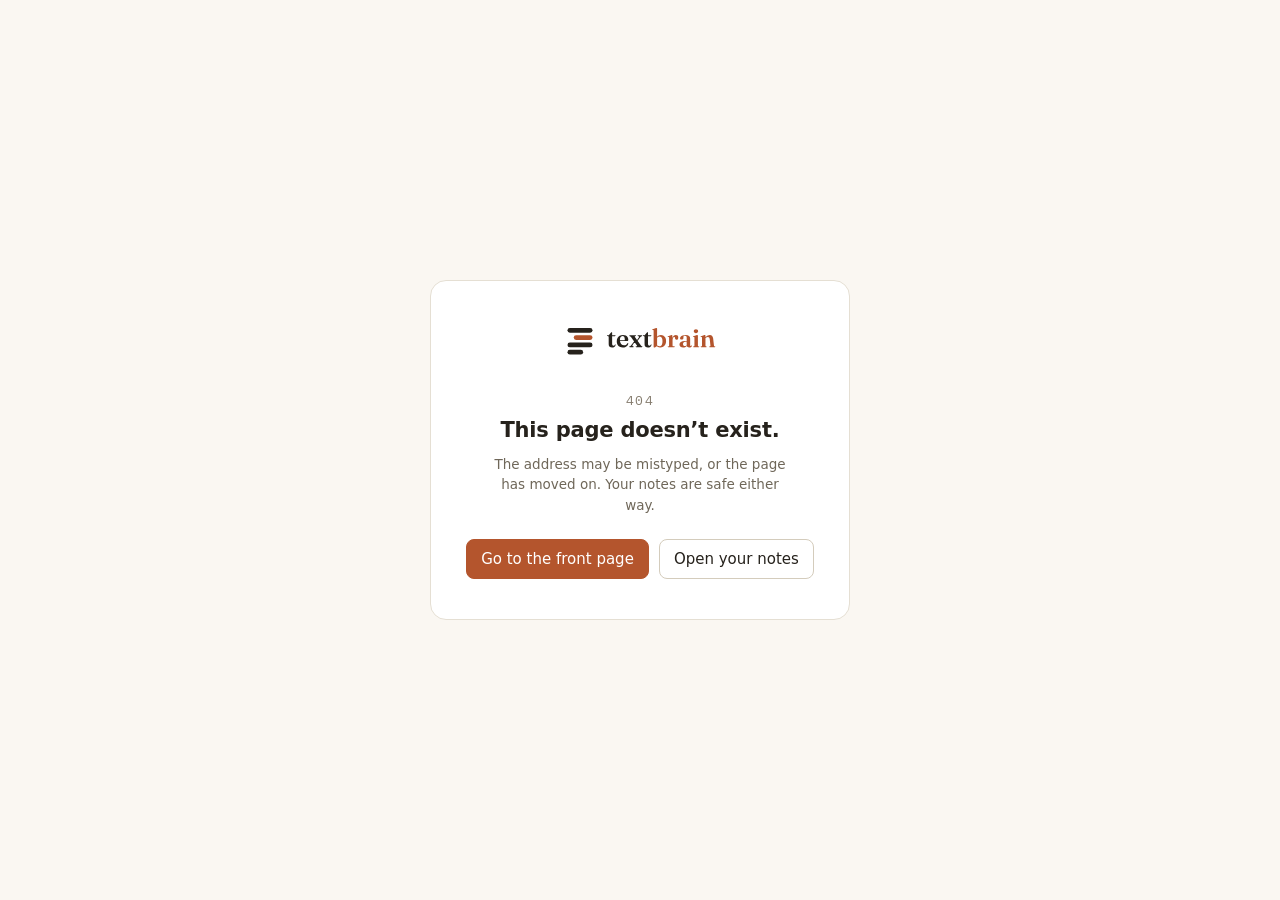
<file: index.html>
<!doctype html>
<html lang="en">
  <head>
    <meta charset="UTF-8" />
    <link rel="icon" type="image/svg+xml" href="/favicon.svg" />
    <meta name="viewport" content="width=device-width, initial-scale=1.0, viewport-fit=cover" />
    <link rel="manifest" href="/manifest.webmanifest" />
    <meta name="theme-color" content="#faf7f2" media="(prefers-color-scheme: light)" />
    <meta name="theme-color" content="#191713" media="(prefers-color-scheme: dark)" />
    <title>TextBrain</title>
    <script type="module" crossorigin src="/assets/index-BVIWMoo5.js"></script>
    <link rel="modulepreload" crossorigin href="/assets/rolldown-runtime-Bh1tDfsg.js">
    <link rel="stylesheet" crossorigin href="/assets/index-CVq1uqPd.css">
  </head>
  <body>
    <div id="root"></div>
  </body>
</html>
</file>
<file: assets/index-CVq1uqPd.css>
@font-face{font-family:iA Writer Mono S;src:url(/fonts/iAWriterMonoS-Regular.woff2)format("woff2");font-weight:400;font-style:normal;font-display:swap}@font-face{font-family:iA Writer Mono S;src:url(/fonts/iAWriterMonoS-Bold.woff2)format("woff2");font-weight:700;font-style:normal;font-display:swap}@font-face{font-family:JetBrains Mono;src:url(/fonts/JetBrainsMono-Regular.woff2)format("woff2");font-weight:400;font-style:normal;font-display:swap}@font-face{font-family:JetBrains Mono;src:url(/fonts/JetBrainsMono-Bold.woff2)format("woff2");font-weight:700;font-style:normal;font-display:swap}:root{--bg:#faf7f2;--surface:#fff;--sunken:#f3efe7;--ink:#26221c;--muted:#6f6759;--faint:#857c6e;--hairline:#e5dfd3;--hairline-strong:#d4ccbc;--accent:#b4552d;--accent-soft:#f6e3d9;--accent-ink:#8f3f1e;--on-accent:#fff;--ok:#3d7a4f;--warn:#8f6410;--danger:#b03a2e;--code-tint:#f3efe7;--privacy-private-soft:#f5e2de;--privacy-locked-soft:#f0d4d0;--privacy-private-ink:#8c4640;--privacy-locked-ink:#7e3a35;--shadow-pop:0 8px 32px #3c301e1f;--scrim:#140f088c;--font-ui:-apple-system, BlinkMacSystemFont, system-ui, "Segoe UI", Roboto, "Helvetica Neue", Arial, sans-serif;--font-mono:"iA Writer Mono S", ui-monospace, "SF Mono", SFMono-Regular, Menlo, Consolas, monospace;--font-editor:var(--font-mono);--r-sm:6px;--r-md:8px;--r-lg:12px;--r-xl:16px;--r-pill:999px;--editor-size:14.5px;--row-height:32px;--row-pad-x:10px;--chat-width:340px;--sidebar-width:280px;--code-keyword:#8a4baf;--code-string:#3d7a4f;--code-comment:var(--faint);--code-number:#b07a1f;--code-function:#2f6f9f;--code-type:#0f8582;--code-attr:#7a5230;--code-tag:#b4552d;--lightningcss-light:initial;--lightningcss-dark: ;color-scheme:light}@media (prefers-color-scheme:dark){:root:not([data-theme=light]){--bg:#191713;--surface:#211e19;--sunken:#14120f;--ink:#eae4d9;--muted:#a89e8e;--faint:#8b8172;--hairline:#353027;--hairline-strong:#474034;--accent:#e0794f;--accent-soft:#3a251b;--accent-ink:#eb9b79;--on-accent:#241009;--ok:#7dba8f;--warn:#d9a84e;--danger:#e07064;--code-tint:#14120f;--privacy-private-soft:#3a2320;--privacy-locked-soft:#452824;--privacy-private-ink:#e79a8f;--privacy-locked-ink:#eeaba1;--shadow-pop:0 8px 32px #00000080;--scrim:#140f088c;--code-keyword:#c9a0ea;--code-string:#7dba8f;--code-comment:var(--faint);--code-number:#d9a84e;--code-function:#82b4d8;--code-type:#6cc7c4;--code-attr:#c9a179;--code-tag:#e0794f;--lightningcss-light: ;--lightningcss-dark:initial;color-scheme:dark}}:root[data-theme=dark]{--bg:#191713;--surface:#211e19;--sunken:#14120f;--ink:#eae4d9;--muted:#a89e8e;--faint:#8b8172;--hairline:#353027;--hairline-strong:#474034;--accent:#e0794f;--accent-soft:#3a251b;--accent-ink:#eb9b79;--on-accent:#241009;--ok:#7dba8f;--warn:#d9a84e;--danger:#e07064;--code-tint:#14120f;--privacy-private-soft:#3a2320;--privacy-locked-soft:#452824;--privacy-private-ink:#e79a8f;--privacy-locked-ink:#eeaba1;--shadow-pop:0 8px 32px #00000080;--scrim:#140f088c;--code-keyword:#c9a0ea;--code-string:#7dba8f;--code-comment:var(--faint);--code-number:#d9a84e;--code-function:#82b4d8;--code-type:#6cc7c4;--code-attr:#c9a179;--code-tag:#e0794f;--lightningcss-light: ;--lightningcss-dark:initial;color-scheme:dark}*{box-sizing:border-box}html,body,#root{height:100%;margin:0}body{background:var(--bg);color:var(--ink);font-family:var(--font-ui);-webkit-font-smoothing:antialiased;font-size:15px;line-height:1.5}::selection{background:color-mix(in srgb, var(--accent) 24%, transparent)}button{font:inherit;color:inherit;cursor:pointer;background:0 0;border:none;padding:0}input,select,textarea{font:inherit;color:var(--ink);background:var(--surface);border:1px solid var(--hairline-strong);border-radius:var(--r-md);caret-color:var(--accent);padding:8px 10px}input:focus-visible,select:focus-visible,textarea:focus-visible,button:focus-visible{outline:2px solid var(--accent);outline-offset:1px}h1,h2,h3{margin:0;font-weight:600}.logo-lockup,.logo-glyph{flex-shrink:0;display:block}.btn{border-radius:var(--r-md);border:1px solid var(--hairline-strong);background:var(--surface);padding:8px 14px;font-weight:500;transition:background-color .14s ease-out,border-color .14s ease-out,filter .14s ease-out}.btn:disabled{opacity:.55;cursor:default}.btn-primary{background:var(--accent);border-color:var(--accent);color:var(--on-accent)}.btn-primary:hover:not(:disabled){filter:brightness(1.07)}.btn-ghost{background:0 0}.btn-ghost:hover:not(:disabled){background:var(--sunken)}.btn-link{color:var(--accent-ink);text-underline-offset:2px;text-decoration:underline}.btn-link.small{font-size:12.5px}.icon-btn{border-radius:var(--r-sm);width:28px;height:28px;color:var(--muted);justify-content:center;align-items:center;font-size:16px;transition:background-color .14s ease-out,color .14s ease-out;display:inline-flex}.icon-btn:hover:not(:disabled){background:var(--sunken);color:var(--ink)}.icon-btn:disabled{opacity:.4;cursor:default}.icon-btn.is-active{background:var(--accent-soft);color:var(--accent-ink)}.icon-btn-shield{color:var(--accent-ink)}.icon-btn-shield:hover{background:var(--accent-soft);color:var(--accent-ink)}.auth-wrap{justify-content:center;align-items:center;min-height:100vh;padding:24px;display:flex}.auth-card{background:var(--surface);border:1px solid var(--hairline);border-radius:var(--r-xl);flex-direction:column;gap:14px;width:100%;max-width:380px;padding:32px 28px;display:flex}.auth-logo{align-self:center;margin-bottom:2px}.auth-tagline{text-align:center;color:var(--muted);margin:-6px 0 8px;font-size:13.5px}.oauth-btn{justify-content:center;align-items:center;gap:8px;width:100%;padding:10px;font-weight:600;display:flex}.oauth-apple{background:var(--ink);color:var(--bg);border-color:var(--ink)}.oauth-apple:hover:not(:disabled){filter:brightness(1.15)}.field{color:var(--muted);flex-direction:column;gap:5px;font-size:13px;display:flex}.auth-error{color:var(--danger);margin:0;font-size:13.5px}.auth-notice{color:var(--ok);margin:0;font-size:13.5px}.land{flex-direction:column;min-height:100vh;display:flex}.land-main{flex:1;width:100%;max-width:960px;margin:0 auto;padding:0 24px}.land-navbar{z-index:20;background:color-mix(in srgb, var(--bg) 86%, transparent);-webkit-backdrop-filter:blur(10px);border-bottom:1px solid var(--hairline);position:sticky;top:0}.land-nav{justify-content:space-between;align-items:center;gap:16px;width:100%;max-width:1008px;margin:0 auto;padding:12px 24px;display:flex}.land-nav-links{align-items:center;gap:20px;margin-left:auto;display:flex}.land-nav-links a{color:var(--muted);font-size:13px;font-weight:500;text-decoration:none}.land-nav-links a:hover{color:var(--ink)}.land-nav-signin{font-family:var(--font-ui);color:var(--accent-ink);border-radius:var(--r-sm);white-space:nowrap;cursor:pointer;background:0 0;border:0;align-items:center;gap:7px;margin-left:-10px;padding:6px 10px;font-size:13px;font-weight:500;line-height:1.2;text-decoration:none;transition:background-color .14s ease-out;display:inline-flex}.land-nav-signin:hover{background:var(--sunken)}.land [id]{scroll-margin-top:68px}.land-hero{text-align:center;padding:64px 0 56px}.land-hero-mark{margin:0 auto 44px}.land-headline{letter-spacing:-.02em;max-width:640px;margin:0 auto;font-size:clamp(34px,6vw,48px);font-weight:700;line-height:1.12}.land-sub{color:var(--muted);text-wrap:balance;max-width:540px;margin:18px auto 0;font-size:16.5px;line-height:1.6}.land-cta-row{flex-wrap:wrap;justify-content:center;align-items:center;gap:12px;margin-top:32px;display:flex}.land-cta{border-radius:var(--r-md);padding:11px 26px;font-size:15.5px}a.land-cta{color:var(--ink);text-decoration:none}a.land-cta.btn-primary{color:var(--on-accent)}.land-cta-secondary:hover{background:var(--sunken)}.land-platforms{font-family:var(--font-mono);letter-spacing:.04em;color:var(--faint);margin:22px 0 0;font-size:12px}.land-platforms a{color:var(--muted);text-underline-offset:2px;margin:-8px -2px;padding:8px 2px;text-decoration:underline;display:inline-block}.land-platforms a:hover{color:var(--ink)}.land-mock{max-width:720px;margin:8px auto 0}.land-mock-frame{background:var(--bg);border:1px solid var(--hairline-strong);border-radius:var(--r-lg);box-shadow:var(--shadow-pop);grid-template-columns:216px minmax(0,1fr);display:grid;overflow:hidden}.land-mock-side{background:var(--sunken);border-right:1px solid var(--hairline);padding:14px 10px}.land-mock-heading{text-transform:uppercase;letter-spacing:.08em;color:var(--faint);margin:10px 6px 4px;font-size:11px;font-weight:600}.land-mock-heading:first-child{margin-top:0}.land-mock-tab{border-radius:var(--r-md);border:1px solid #0000;align-items:center;gap:7px;height:28px;margin-bottom:2px;padding:0 8px;display:flex}.land-mock-tab.is-selected{background:var(--surface);border-color:var(--hairline-strong)}.land-mock-tab-title{white-space:nowrap;text-overflow:ellipsis;flex:1;min-width:0;font-size:12.5px;font-weight:500;overflow:hidden}.land-mock-tab-time{color:var(--faint);font-variant-numeric:tabular-nums;flex-shrink:0;font-size:11px}.land-mock-main{flex-direction:column;min-width:0;padding:26px 24px 16px;display:flex}.land-mock-sheet{background:var(--surface);border:1px solid var(--hairline);border-radius:var(--r-lg);min-height:170px;font-family:var(--font-mono);padding:18px 20px;font-size:13.5px;line-height:1.75}.land-mock-caret{background:var(--accent);vertical-align:-.2em;width:2px;height:1.15em;margin-right:3px;display:inline-block}.land-mock-ph{color:var(--faint)}.land-mock-meta{color:var(--faint);margin-top:10px;font-size:12px}.land-mock-undo{color:var(--accent-ink);text-underline-offset:2px;text-decoration:underline}.land-mock-caption{text-align:center;max-width:520px;color:var(--muted);margin:14px auto 0;font-size:13px;line-height:1.55}.land-for{max-width:560px;margin:88px auto 0}.land-for .land-section-heading{text-align:center}.land-for-list{flex-direction:column;gap:10px;margin:0;padding:0;list-style:none;display:flex}.land-for-list li{padding-left:28px;font-size:15px;line-height:1.5;position:relative}.land-for-list li:before{content:"✓";color:var(--accent);font-weight:700;position:absolute;top:0;left:2px}.land-for-not{border-top:1px solid var(--hairline);color:var(--muted);margin:22px 0 0;padding-top:16px;font-size:13.5px;line-height:1.6}html:has(.land){scroll-behavior:smooth}.land-sec{max-width:720px;margin:96px auto 0}.land-h2{letter-spacing:-.01em;border-bottom:1px solid var(--hairline);margin:0 0 14px;padding-bottom:10px;font-size:21px;font-weight:650;line-height:1.3}.land-sec-lede{color:var(--muted);margin:0 0 18px;font-size:14.5px;line-height:1.65}.land-prose p{margin:0 0 14px;font-size:15.5px;line-height:1.7}.land-prose p:last-child{margin-bottom:0}.land-promise-line{margin:0 0 18px;font-size:17px;font-weight:550;line-height:1.55}.panel-stack{flex-direction:column;gap:10px;display:flex}.panel{background:var(--surface);border:1px solid var(--hairline);border-radius:var(--r-lg);transition:border-color .14s ease-out}.panel:hover,.panel[open]{border-color:var(--hairline-strong)}.panel-summary{cursor:pointer;border-radius:var(--r-lg);grid-template-columns:minmax(0,1fr) auto;grid-template-areas:"kicker toggle""title toggle""teaser toggle";column-gap:14px;padding:14px 16px;list-style:none;display:grid}.panel-summary::-webkit-details-marker{display:none}.panel-kicker{font-family:var(--font-mono);letter-spacing:.03em;color:var(--accent-ink);grid-area:kicker;margin-bottom:5px;font-size:11.5px}.panel-title{letter-spacing:-.01em;grid-area:title;font-size:16px;font-weight:650;line-height:1.35}.panel-teaser{color:var(--muted);grid-area:teaser;margin-top:4px;font-size:13.5px;line-height:1.55}.panel-toggle{border-radius:var(--r-sm);width:26px;height:26px;color:var(--faint);grid-area:toggle;justify-content:center;align-self:center;align-items:center;font-size:17px;line-height:1;transition:transform .16s ease-out,color .14s ease-out,background-color .14s ease-out;display:inline-flex}.panel-summary:hover .panel-toggle{background:var(--sunken);color:var(--ink)}.panel[open] .panel-toggle{color:var(--accent-ink);transform:rotate(45deg)}.panel-deep{border-top:1px solid var(--hairline);padding:13px 16px 16px}.panel-deep p{margin:0 0 12px;font-size:14px;line-height:1.65}.panel-deep p:last-child{margin-bottom:0}.panel-deep strong{font-weight:650}@supports (interpolate-size:allow-keywords){.land{interpolate-size:allow-keywords}.panel::details-content{block-size:0;transition:block-size .2s ease-out, content-visibility .2s allow-discrete;overflow:clip}.panel[open]::details-content{block-size:auto}}.land-section-heading{text-transform:uppercase;letter-spacing:.08em;color:var(--faint);margin-bottom:16px;font-size:11.5px;font-weight:600}.land-plan-grid{grid-template-columns:repeat(2,minmax(0,1fr));gap:12px;display:grid}.land-plan{background:var(--surface);border:1px solid var(--hairline);border-radius:var(--r-lg);padding:18px}.land-plan-head{justify-content:space-between;align-items:baseline;gap:8px;display:flex}.land-plan-name{font-size:13.5px;font-weight:600}.land-plan-badge{color:var(--accent-ink);background:var(--accent-soft);border-radius:var(--r-pill);white-space:nowrap;padding:2px 8px;font-size:11px;font-weight:600;line-height:1.2}.land-plan-price{letter-spacing:-.01em;margin:2px 0 6px;font-size:22px;font-weight:650}.land-plan-blurb{color:var(--muted);margin:0;font-size:12.5px;line-height:1.5}.land-pricing-free{color:var(--muted);margin:14px 0 0;font-size:13px;font-weight:500}.land-pricing-note{color:var(--faint);margin:4px 0 0;font-size:12.5px}.land-foot{border-top:1px solid var(--hairline);flex-wrap:wrap;justify-content:space-between;align-items:center;gap:12px;width:100%;max-width:1008px;margin-top:96px;margin-left:auto;margin-right:auto;padding:22px 24px 28px;display:flex}.land-foot-brand{align-items:center;gap:8px;min-width:0;display:flex}.land-foot-name{letter-spacing:-.01em;font-size:13.5px;font-weight:600}.land-foot-beta{color:var(--faint);margin-left:8px;font-size:12.5px}.land-foot-links{align-items:center;gap:16px;display:flex}@media (width<=720px){.land-nav-links{display:none}.land-nav-signin{margin:-7px 0 -7px -12px;padding:14px 12px}.land-hero{padding-top:44px}.land-hero-mark{width:241px;height:60px;margin-bottom:32px}.land-mock-frame{grid-template-columns:minmax(0,1fr)}.land-mock-side{display:none}.land-for,.land-sec{margin-top:64px}.land-plan-grid{grid-template-columns:minmax(0,1fr)}.land-cta-row .land-cta{text-align:center;width:100%;max-width:320px}.land-mock-main{padding:20px 16px 14px}.land-foot{flex-direction:column;align-items:flex-start;margin-top:64px}.land-foot-brand,.land-foot-links{flex-wrap:wrap;row-gap:2px}.land-foot-links .btn-link.small{padding:10px 0}}@media (width<=430px){.land-main{padding:0 20px}.land-nav{padding-left:20px;padding-right:20px}.land-headline{font-size:clamp(29px,8.6vw,34px)}.land-sub{font-size:15.5px}.panel-summary{column-gap:10px;padding:13px 14px}.panel-deep{padding:12px 14px 14px}.guide-table{font-size:14px}.guide-table th,.guide-table td{padding:8px 10px}.land-foot{padding-left:20px;padding-right:20px}}.guide-kbd{font-family:var(--font-mono);color:var(--ink);background:var(--sunken);border:1px solid var(--hairline-strong);border-radius:var(--r-sm);white-space:nowrap;padding:1px 6px;font-size:14px}.guide-ladder{grid-template-columns:repeat(3,minmax(0,1fr));gap:12px;margin:18px 0 22px;display:grid}.guide-rung{background:var(--surface);border:1px solid var(--hairline);border-radius:var(--r-lg);padding:16px}.guide-rung-name{letter-spacing:.01em;margin-bottom:8px;font-size:15px;font-weight:700}.guide-rung:nth-child(3) .guide-rung-name{color:var(--accent-ink)}.guide-rung-body{color:var(--muted);margin:0;font-size:13px;line-height:1.55}.guide-rung-body em{font-style:italic}.guide-table-wrap{border:1px solid var(--hairline);border-radius:var(--r-lg);margin:0 0 18px;overflow-x:auto}.guide-table{border-collapse:collapse;width:100%;min-width:460px;font-size:15px}.guide-table th,.guide-table td{text-align:left;border-bottom:1px solid var(--hairline);padding:9px 14px;line-height:1.4}.guide-table thead th{color:var(--ink);background:var(--sunken);white-space:nowrap;font-weight:650}.guide-table thead th:not(:first-child),.guide-table tbody td{text-align:center}.guide-table tbody th{color:var(--muted);font-weight:400}.guide-table tbody tr:last-child th,.guide-table tbody tr:last-child td{border-bottom:none}.guide-table td strong{color:var(--accent-ink);font-weight:700}@media (width<=620px){.guide-ladder{grid-template-columns:minmax(0,1fr)}}.workspace{grid-template-columns:var(--sidebar-width) minmax(0, 1fr);height:100vh;display:grid}.workspace.chat-open{grid-template-columns:var(--sidebar-width) minmax(0, 1fr) var(--chat-width)}.workspace.has-ai-banner{grid-template-rows:auto minmax(0,1fr)}.ai-paused-banner{color:var(--warn);background:color-mix(in srgb, var(--warn) 12%, transparent);border-bottom:1px solid color-mix(in srgb, var(--warn) 32%, transparent);grid-column:1/-1;padding:6px 16px;font-size:13px}.ai-paused-banner .btn-link{color:inherit;text-decoration:underline}.ai-paused-banner.is-ok{color:var(--ok);background:color-mix(in srgb, var(--ok) 12%, transparent);border-bottom-color:color-mix(in srgb, var(--ok) 32%, transparent)}.sidebar{border-right:1px solid var(--hairline);background:var(--sunken);flex-direction:column;min-height:0;display:flex;position:relative}.sidebar-resize-handle{cursor:col-resize;z-index:5;touch-action:none;width:4px;position:absolute;top:0;bottom:0;right:-2px}.sidebar-resize-handle:after{content:"";background:0 0;width:1px;transition:background-color .14s ease-out;position:absolute;top:0;bottom:0;left:1px}.sidebar-resize-handle:hover:after{background:var(--hairline-strong)}.sidebar-resize-handle.is-dragging:after{background:var(--accent)}.sidebar-top{border-bottom:1px solid var(--hairline);flex-direction:column;gap:10px;padding:16px 16px 12px;display:flex}.brand-row{justify-content:space-between;align-items:center;display:flex}.brand-link{border-radius:var(--r-sm);text-decoration:none;display:inline-flex}.sidebar-signout{width:32px;height:32px}.search-box{width:100%;font-size:13.5px}.sidebar-actions,.brand-actions{align-items:center;gap:2px;display:inline-flex}.mobile-list-controls{justify-content:space-between;align-items:center;gap:8px;display:flex}.mobile-list-controls-left{align-items:center;gap:4px;display:inline-flex}.new-note-menu{position:relative}.new-note-btn{border-radius:var(--r-sm);height:28px;color:var(--muted);align-items:center;gap:4px;padding:0 8px;font-size:12.5px;font-weight:500;transition:background-color .14s ease-out,color .14s ease-out;display:inline-flex}.new-note-btn:hover,.new-note-btn[aria-expanded=true]{background:var(--sunken);color:var(--ink)}.new-note-plus{font-size:15px;line-height:1}.new-note-caret{width:10px;height:10px;color:var(--faint);flex-shrink:0}.new-note-pop{z-index:30;background:var(--surface);border:1px solid var(--hairline-strong);border-radius:var(--r-lg);min-width:150px;box-shadow:var(--shadow-pop);padding:5px;font-size:13px;line-height:1.4;position:absolute;top:calc(100% + 4px);left:0}.new-note-item{text-align:left;border-radius:var(--r-sm);width:100%;color:var(--ink);align-items:center;gap:8px;padding:7px 9px;display:flex}.new-note-item:hover{background:var(--sunken)}.new-note-item-glyph{width:14px;height:14px;color:var(--muted);flex-shrink:0;justify-content:center;align-items:center;display:inline-flex}.sidebar-scroll{flex:1;padding:10px 10px 24px;overflow-y:auto}.side-section{margin-bottom:12px}.side-heading{text-transform:uppercase;letter-spacing:.08em;color:var(--faint);margin:12px 4px 4px;font-size:11.5px;font-weight:600}.side-section:first-child .side-heading{margin-top:0}.side-heading-row{justify-content:space-between;align-items:baseline;margin-right:4px;display:flex}.side-heading-row-notes{justify-content:flex-end;min-height:20px;margin-top:2px;margin-bottom:2px}.note-sort{align-self:center;position:relative}.note-sort-btn{border-radius:var(--r-sm);color:var(--faint);align-items:center;gap:3px;padding:2px 5px;font-size:11px;transition:background-color .14s ease-out,color .14s ease-out;display:inline-flex}.note-sort-btn:hover,.note-sort-btn[aria-expanded=true]{color:var(--muted);background:var(--sunken)}.note-sort-glyph{flex-shrink:0;width:11px;height:11px}.note-sort-menu{z-index:30;background:var(--surface);border:1px solid var(--hairline-strong);border-radius:var(--r-lg);min-width:150px;box-shadow:var(--shadow-pop);padding:5px;font-size:13px;line-height:1.4;position:absolute;top:calc(100% + 4px);right:0}.note-sort-item{text-align:left;border-radius:var(--r-sm);width:100%;color:var(--ink);justify-content:space-between;align-items:center;gap:12px;padding:6px 9px;display:flex}.note-sort-item:hover{background:var(--sunken)}.note-sort-item.is-active{color:var(--accent-ink)}.note-sort-sep{background:var(--hairline);height:1px;margin:5px 4px}.side-empty{color:var(--faint);margin:2px 4px;font-size:12.5px}.sidebar-scroll.is-table{padding-top:0}.note-table{border-collapse:separate;border-spacing:0;table-layout:fixed;width:100%;font-size:calc(var(--row-font,13.5px) - .5px)}.sidebar-scroll.is-table .note-table-results{margin:10px 4px 4px}.note-table th{z-index:2;background:var(--sunken);border-bottom:1px solid var(--hairline);text-align:left;padding:0;position:sticky;top:0}.nt-col-created,.nt-col-updated{width:78px}.nt-col-length{width:62px}.nt-col-category{width:118px}.note-table-sort{text-transform:uppercase;letter-spacing:.08em;width:100%;color:var(--faint);text-align:left;white-space:nowrap;align-items:center;gap:4px;padding:8px 8px 6px;font-size:11.5px;font-weight:600;transition:color .14s ease-out;display:flex;overflow:hidden}.note-table-sort:hover,.note-table-sort.is-active{color:var(--muted)}.note-table-arrow{flex-shrink:0;font-size:8px;line-height:1}.note-table-row{cursor:pointer}.note-table td{height:var(--row-height);white-space:nowrap;text-overflow:ellipsis;border-top:1px solid #0000;border-bottom:1px solid #0000;padding:0 8px;transition:background-color .14s ease-out;overflow:hidden}.note-table-row:hover td{background:var(--surface)}.note-table-row.is-selected td{background:var(--surface);border-top-color:var(--hairline-strong);border-bottom-color:var(--hairline-strong)}.note-table-row.is-archived td{opacity:.55}.note-table td:first-child{border-top-left-radius:var(--r-md);border-bottom-left-radius:var(--r-md)}.note-table td:last-child{border-top-right-radius:var(--r-md);border-bottom-right-radius:var(--r-md)}.nt-title-inner{align-items:center;gap:8px;min-width:0;display:flex}.nt-title-text{text-overflow:ellipsis;white-space:nowrap;min-width:0;color:var(--ink);font-size:13.5px;font-weight:500;overflow:hidden}.note-table-row.is-deleted .nt-title-text{text-decoration:line-through}.nt-time,.nt-num{color:var(--faint);font-variant-numeric:tabular-nums;font-size:12px}.nt-cat{color:var(--muted);font-size:12.5px}.note-tab{width:100%;height:var(--row-height);padding:0 var(--row-pad-x);border-radius:var(--r-md);text-align:left;background:0 0;border:1px solid #0000;align-items:center;gap:8px;margin-bottom:2px;transition:background-color .14s ease-out,border-color .14s ease-out;display:flex}.note-tab:hover{background:var(--surface)}.note-tab.is-selected{background:var(--surface);border-color:var(--hairline-strong)}.note-tab.is-archived{opacity:.55}.note-tab-title{min-width:0;font-size:var(--row-font,13.5px);color:var(--ink);text-overflow:ellipsis;white-space:nowrap;flex:1;font-weight:500;line-height:1.35;overflow:hidden}.note-tab.is-deleted .note-tab-title{text-decoration:line-through}.note-tab-snippet{color:var(--muted);font-style:italic;font-weight:400}.note-tab-time{color:var(--faint);font-variant-numeric:tabular-nums;white-space:nowrap;flex-shrink:0;font-size:11.5px}.pin-dot{background:var(--accent);border-radius:50%;flex-shrink:0;width:6px;height:6px;margin-right:-2px}.note-tab{cursor:pointer}.note-tab-more{border-radius:var(--r-sm);width:20px;height:20px;color:var(--muted);flex-shrink:0;justify-content:center;align-items:center;margin:0 -4px 0 -2px;font-size:13px;line-height:1;display:none}.note-tab-more:hover{background:var(--sunken);color:var(--ink)}.note-tab:hover .note-tab-more,.note-tab:focus-within .note-tab-more{display:inline-flex}.note-tab:hover .note-tab-time,.note-tab:focus-within .note-tab-time{display:none}.note-tab-swipe{border-radius:var(--r-md);margin-bottom:2px;position:relative;overflow:hidden}.note-tab-swipe .note-tab{margin-bottom:0}.note-tab-actions{width:144px;display:flex;position:absolute;inset:0 0 0 auto}.note-tab-action{color:#fff;cursor:pointer;border:none;flex:1;justify-content:center;align-items:center;padding:0;font-size:13px;font-weight:600;display:flex}.note-tab-action.is-archive{background:var(--warn)}.note-tab-action.is-delete{background:var(--danger)}.note-tab-swipe-live{z-index:1;background:var(--sunken);touch-action:pan-y;transition:transform .18s;position:relative}.note-tab-swipe.is-dragging .note-tab-swipe-live{transition:none}.ctx-menu{z-index:30;background:var(--surface);border:1px solid var(--hairline-strong);border-radius:var(--r-lg);min-width:160px;box-shadow:var(--shadow-pop);padding:5px;font-size:13px;line-height:1.4;position:fixed}.ctx-menu-item{text-align:left;border-radius:var(--r-sm);width:100%;color:var(--ink);padding:6px 9px;display:block}.ctx-menu-item:hover{background:var(--sunken)}.ctx-menu-item.is-danger{color:var(--danger)}.sync-glyph{width:12px;height:12px;color:var(--faint);flex-shrink:0}.lock-glyph,.img-match-glyph,.shield-glyph{width:12px;height:12px;color:var(--faint);flex-shrink:0;display:block}.sidebar-foot{border-top:1px solid var(--hairline);flex-shrink:0;padding:6px 10px}.side-foot-row{border-radius:var(--r-md);width:100%;height:28px;color:var(--muted);text-align:left;align-items:center;gap:6px;padding:0 8px;font-size:12.5px;transition:background-color .14s ease-out,color .14s ease-out;display:flex}.side-foot-row:hover{background:var(--surface);color:var(--ink)}.side-foot-action{color:var(--faint);margin-left:auto;font-size:11.5px;font-weight:600}.side-foot-row:hover .side-foot-action{color:var(--accent-ink)}.side-foot-chevron{width:12px;height:12px;color:var(--faint);margin-left:auto;transition:transform .14s ease-out}.side-foot-chevron.is-open{transform:rotate(180deg)}.deleted-tray{padding:4px 0 2px}.deleted-tray .note-tab-title{color:var(--muted)}.deleted-tray-all{margin:2px 8px 4px;font-size:12px;display:block}.chip,.deleted-chip,.ai-badge,.user-badge{border-radius:var(--r-pill);padding:2px 8px;font-size:11px;font-weight:600;line-height:1.2;display:inline-block}.deleted-chip{color:var(--faint);background:var(--sunken);border:1px solid var(--hairline);flex-shrink:0}.ai-badge{background:var(--accent-soft);color:var(--accent-ink)}.user-badge{background:var(--sunken);color:var(--muted);border:1px solid var(--hairline)}.center-pane{flex-direction:column;min-width:0;display:flex;position:relative;overflow:hidden}.load-error{align-items:baseline;gap:8px;padding:8px 32px 0;display:flex}.load-error-dismiss{color:var(--muted);cursor:pointer;background:0 0;border:none;flex-shrink:0;padding:0 2px;font-size:12px}.load-error-dismiss:hover{color:var(--ink)}.toaster{z-index:80;pointer-events:none;flex-direction:column;align-items:center;gap:8px;display:flex;position:fixed;bottom:20px;left:50%;transform:translate(-50%)}.toast{border:1px solid var(--hairline-strong);border-radius:var(--r-md);background:var(--surface);max-width:min(480px,100vw - 40px);color:var(--ink);box-shadow:var(--shadow-pop);pointer-events:auto;align-items:center;gap:10px;padding:8px 12px;font-size:13px;display:flex}.toast-error{border-color:color-mix(in srgb, var(--danger) 45%, var(--hairline-strong));color:var(--danger)}.toast-msg{overflow-wrap:anywhere;min-width:0}.toast-x{color:var(--muted);cursor:pointer;background:0 0;border:none;flex-shrink:0;padding:0 2px;font-size:12px}.toast-x:hover{color:var(--ink)}.editor{flex-direction:column;flex:1;align-self:stretch;min-width:0;min-height:0;margin:0 20px;padding:11px 0 0;display:flex;position:relative;overflow-x:clip}.editor.is-dropping:after{content:"";border:1.5px dashed var(--accent);border-radius:var(--r-lg);background:color-mix(in srgb, var(--accent-soft) 22%, transparent);pointer-events:none;z-index:30;position:absolute;inset:4px 0 10px}.editor.is-dropping:before{content:"Drop image to add";border:1px solid var(--hairline-strong);border-radius:var(--r-pill);background:var(--surface);color:var(--accent-ink);box-shadow:var(--shadow-pop);pointer-events:none;z-index:31;white-space:nowrap;padding:5px 14px;font-size:12.5px;font-weight:550;position:absolute;bottom:32px;left:50%;transform:translate(-50%)}.editor.is-capture .head-placeholder{visibility:hidden}.editor.is-capture .icon-btn:disabled,.editor.is-capture .btn:disabled{opacity:.45;cursor:default}.editor-head{flex-wrap:wrap;align-items:center;gap:6px 12px;display:flex}.deleted-banner{border-top:1px solid var(--hairline);border-bottom:1px solid var(--hairline);border-left:4px solid var(--danger);color:var(--ink);justify-content:space-between;align-items:center;gap:12px;margin-bottom:14px;padding:7px 12px;font-size:15px;display:flex}.deleted-banner .btn{flex-shrink:0;padding:4px 14px;font-size:13px}.decrypt-error-banner{border-left-color:var(--warn)}.protected-banner{border-top:1px solid var(--hairline);border-bottom:1px solid var(--hairline);border-left:4px solid var(--accent);color:var(--muted);margin-bottom:12px;padding:6px 12px;font-size:13px}.ai-protected-chip{border-radius:var(--r-pill);color:var(--privacy-private-ink);background:var(--privacy-private-soft);border:1px solid #0000;padding:2px 8px;font-size:11px;font-weight:600;line-height:1.2}.privacy-meta-badge{color:var(--muted);align-items:center;gap:4px;display:inline-flex}.privacy-meta-badge svg{width:12px;height:12px}.trash-btn:hover{color:var(--danger)}.btn-danger-confirm{background:var(--danger);border-color:var(--danger);color:var(--on-accent);white-space:nowrap;padding:5px 10px;font-size:12.5px}.btn-danger-confirm:hover{filter:brightness(1.07)}.editor-title{letter-spacing:-.01em;background:0 0;border:none;border-radius:0;flex:160px;min-width:140px;padding:4px 0;font-size:19px;font-weight:640}.editor-title:focus-visible{box-shadow:0 2px 0 var(--accent);outline:none}.editor-subhead{flex-wrap:wrap;justify-content:space-between;align-items:center;gap:6px 12px;margin-top:6px;display:flex}.editor-head-right{flex-shrink:0;align-items:center;gap:6px;display:flex}.history-tab{border-radius:var(--r-sm);height:28px;color:var(--muted);border:1px solid var(--hairline-strong);background:var(--surface);align-items:center;padding:0 12px;font-size:14px;font-weight:550;transition:background-color .14s ease-out,color .14s ease-out,border-color .14s ease-out;display:inline-flex}.history-tab:hover:not(:disabled){color:var(--ink);border-color:var(--accent)}.history-tab.is-active{color:var(--accent-ink);background:var(--bg);border:1px solid var(--hairline);border-bottom-color:var(--bg);border-radius:var(--r-sm) var(--r-sm) 0 0;z-index:1;position:relative;top:1px}.history-tab:disabled{opacity:.45;cursor:default}.privacy-menu{position:relative}.privacy-chip{border-radius:var(--r-sm);height:28px;color:var(--muted);align-items:center;gap:5px;padding:0 8px;font-size:12.5px;font-weight:500;transition:background-color .14s ease-out,color .14s ease-out;display:inline-flex}.privacy-chip:hover:not(:disabled),.privacy-chip[aria-expanded=true]{background:var(--sunken);color:var(--ink)}.privacy-chip.is-private,.privacy-chip.is-private:hover:not(:disabled),.privacy-chip.is-private[aria-expanded=true]{background:var(--privacy-private-soft);color:var(--privacy-private-ink)}.privacy-chip.is-locked,.privacy-chip.is-locked:hover:not(:disabled),.privacy-chip.is-locked[aria-expanded=true]{background:var(--privacy-locked-soft);color:var(--privacy-locked-ink)}.privacy-chip:disabled{opacity:.45;cursor:default}.privacy-glyph{flex-shrink:0;width:12px;height:12px}.privacy-caret{width:10px;height:10px;color:var(--faint);flex-shrink:0}.privacy-pop{z-index:30;background:var(--surface);border:1px solid var(--hairline-strong);border-radius:var(--r-lg);width:268px;box-shadow:var(--shadow-pop);padding:5px;position:absolute;top:calc(100% + 4px);right:0}.privacy-item{text-align:left;border-radius:var(--r-sm);width:100%;padding:7px 9px;display:block}.privacy-item:hover{background:var(--sunken)}.privacy-item-head{color:var(--ink);justify-content:space-between;align-items:center;gap:12px;font-size:13px;font-weight:500;line-height:1.4;display:flex}.privacy-item-title{align-items:center;gap:6px;display:inline-flex}.privacy-item.is-current .privacy-item-head{color:var(--accent-ink)}.privacy-item-sub{color:var(--muted);margin-top:1px;font-size:12px;line-height:1.4;display:block}.editor-more{display:none;position:relative}.editor-more-menu{z-index:30;background:var(--surface);border:1px solid var(--hairline-strong);border-radius:var(--r-lg);min-width:210px;box-shadow:var(--shadow-pop);padding:5px;font-size:13px;line-height:1.4;position:absolute;top:calc(100% + 4px);right:0}.more-item{text-align:left;border-radius:var(--r-sm);width:100%;color:var(--ink);justify-content:space-between;align-items:center;gap:12px;padding:8px 9px;display:flex}.more-item:hover:not(:disabled){background:var(--sunken)}.more-item:disabled{opacity:.45;cursor:default}.more-item.is-active{color:var(--accent-ink)}.more-item.is-danger{color:var(--danger)}.more-item.is-danger.is-armed{background:var(--danger);color:var(--on-accent)}.more-item-label{align-items:center;gap:7px;display:inline-flex}.more-privacy-label .privacy-glyph{color:var(--muted)}.more-label{letter-spacing:.04em;text-transform:uppercase;color:var(--faint);padding:4px 9px 2px;font-size:11px;font-weight:600}.more-sep{background:var(--hairline);height:1px;margin:5px 4px}.save-indicator{color:var(--faint);white-space:nowrap;align-items:center;gap:4px;font-size:12.5px;display:inline-flex}.save-synced,.save-syncing{color:var(--faint)}.save-error{color:var(--danger)}.editor-meta{color:var(--faint);flex-wrap:wrap;flex:auto;align-items:baseline;gap:6px;min-width:0;margin-top:0;font-size:12.5px;display:flex}.editor-meta>*{white-space:nowrap}.meta-dot{color:var(--hairline-strong)}.editor-body{width:100%;min-height:0;font-family:var(--font-editor);font-size:var(--editor-size);background:0 0;flex:1;margin:4px 0 0;line-height:1.75;display:flex;position:relative;overflow:hidden}.led-cm{isolation:isolate;flex:1;min-width:0;position:relative}.led-cm .cm-editor{height:100%;color:var(--ink);background:0 0}.led-cm .cm-editor.cm-focused{outline:none}.led .cm-scroller{font-family:inherit;font-size:inherit;line-height:inherit;letter-spacing:inherit;position:relative;overflow-y:auto}.led .cm-content{caret-color:var(--accent);white-space:pre-wrap;word-break:normal;overflow-wrap:break-word;padding:20px 0}.led .cm-line{padding:0 26px}.led .cm-content ::selection{background:color-mix(in srgb, var(--accent) 24%, transparent)}.led .cm-line::selection{background:color-mix(in srgb, var(--accent) 24%, transparent)}.led .cm-placeholder{color:var(--faint)}.led .cm-gutters{background:var(--sunken);border-right:1px solid var(--hairline);color:var(--faint);font-size:calc(var(--editor-size) * .7931);-webkit-user-select:none;user-select:none;min-height:100%}.led .cm-lineNumbers .cm-gutterElement{min-width:calc(2ch + 22px);padding:0 10px 0 12px}.led-backdrop-art{z-index:0;pointer-events:none;height:68%;color:var(--ink);opacity:0;transition:opacity .35s;position:absolute;inset:auto 0 0;-webkit-mask-image:linear-gradient(#0000 0%,#0000001f 20%,#000 58%);mask-image:linear-gradient(#0000 0%,#0000001f 20%,#000 58%)}.led-backdrop-art.is-visible{opacity:var(--backdrop-opacity,.08)}@media (prefers-color-scheme:dark){:root:not([data-theme=light]) .led-backdrop-art.is-visible{opacity:var(--backdrop-opacity-dark,.1)}}:root[data-theme=dark] .led-backdrop-art.is-visible{opacity:var(--backdrop-opacity-dark,.1)}.led-backdrop-art svg{width:100%;height:100%;display:block;position:absolute;bottom:-1px;left:0}.led-backdrop-art svg *{fill:none;stroke:currentColor;stroke-width:var(--backdrop-weight,1.8px);stroke-linecap:round;stroke-linejoin:round;vector-effect:non-scaling-stroke}.led-backdrop-art svg .fillnode{fill:currentColor;stroke:none}.led-backdrop-art svg .horizon{opacity:.55}@media (prefers-reduced-motion:reduce){.led-backdrop-art{transition:none}}.led .cm-line.cm-fence-line{z-index:0;position:relative}.led .cm-line.cm-fence-line:before{content:"";z-index:-1;background:var(--code-tint);border-left:1px solid var(--hairline);border-right:1px solid var(--hairline);position:absolute;inset:0 14px}.led .cm-fence-first:before{border-top:1px solid var(--hairline);border-top-left-radius:var(--r-md);border-top-right-radius:var(--r-md)}.led .cm-fence-last:before{border-bottom:1px solid var(--hairline);border-bottom-left-radius:var(--r-md);border-bottom-right-radius:var(--r-md)}.led-fence{color:#0000}.led-overlay{z-index:4;pointer-events:none;width:100%;height:0;font-family:var(--font-ui);position:absolute;top:0;left:0;overflow:visible}.led-overlay .led-chip-wrap,.led-overlay .led-pill{pointer-events:auto}.led-chip-wrap{padding-top:3px;position:absolute;right:22px}.led-chip{border-radius:var(--r-pill);background:var(--surface);border:1px solid var(--hairline-strong);color:var(--muted);align-items:center;gap:4px;padding:2px 9px;font-size:11px;font-weight:600;display:inline-flex}.led-chip:hover{color:var(--ink);border-color:var(--accent)}.led-chip-caret{color:var(--faint);font-size:8px}.led-pill{border-radius:var(--r-pill);background:var(--accent);color:var(--on-accent);box-shadow:var(--shadow-pop);white-space:nowrap;align-items:stretch;display:inline-flex;position:absolute;right:12px;overflow:hidden}.led-pill-btn{color:inherit;padding:4px 12px;font-size:12px;font-weight:600}.led-pill-btn:hover:not(:disabled){background:color-mix(in srgb, var(--on-accent) 14%, transparent)}.led-pill-btn:disabled{cursor:default;opacity:.75}.led-pill-sep{background:color-mix(in srgb, var(--on-accent) 35%, transparent);align-self:stretch;width:1px;margin:5px 0}.led-menu{z-index:5;background:var(--surface);border:1px solid var(--hairline-strong);border-radius:var(--r-lg);min-width:170px;box-shadow:var(--shadow-pop);font-family:var(--font-ui);padding:5px;font-size:12.5px;line-height:1.4;position:absolute;top:calc(100% + 4px);right:0}.led-menu-item{text-align:left;border-radius:var(--r-sm);width:100%;color:var(--ink);align-items:center;padding:6px 8px;display:flex}.led-menu-item:hover{background:var(--sunken)}.led-menu-item.is-current{color:var(--accent-ink);font-weight:600}.led-menu-check{flex-shrink:0;width:16px;display:inline-block}.led-menu-sep{background:var(--hairline);height:1px;margin:5px 2px}.led-menu-label{text-transform:uppercase;letter-spacing:.07em;color:var(--faint);padding:4px 8px 2px;font-size:10.5px}.led-menu-langs{max-height:220px;overflow-y:auto}.led-hl{background:var(--accent-soft);color:var(--accent-ink);border-radius:2px}.led-search-pill{z-index:6;text-overflow:ellipsis;max-width:60%;font-family:var(--font-ui);white-space:nowrap;border-radius:var(--r-pill);background:var(--surface);border:1px solid var(--hairline-strong);color:var(--muted);align-items:center;gap:6px;padding:3px 10px;font-size:11.5px;font-weight:600;display:inline-flex;position:absolute;top:8px;right:12px;overflow:hidden}.led-search-pill:hover{color:var(--ink);border-color:var(--accent)}.led-search-pill-x{color:var(--faint);font-size:13px;line-height:1}.led-search-pill:hover .led-search-pill-x{color:var(--accent-ink)}.led .cm-img{vertical-align:bottom;cursor:default;align-items:center;gap:8px;max-width:100%;padding:12px 0;display:inline-flex}.led .cm-img-frame{max-width:100%;display:block;position:relative}.led .cm-img-frame.has-dims{width:calc(min(var(--img-default,var(--img-size,420px)), var(--nat)) * min(var(--ar), 1));max-width:100%}.led .cm-img-frame.has-dims img{width:100%;max-width:none;max-height:none}.led .cm-img-caption{background:color-mix(in srgb, var(--surface) 82%, transparent);max-width:calc(100% - 12px);box-shadow:0 0 0 1px var(--hairline);color:var(--faint);white-space:nowrap;text-overflow:ellipsis;pointer-events:none;border-radius:6px;padding:2px 7px;font-size:11px;line-height:1.3;position:absolute;bottom:6px;left:6px;overflow:hidden}.led .cm-img-frame.has-dims .cm-img-ph{width:100%;max-width:none;height:auto;aspect-ratio:var(--ar)}.led .cm-img-frame.has-w{width:var(--img-w,96px);max-width:100%}.led .cm-img-frame.has-w img{width:100%;max-width:none;height:auto;max-height:none}.led .cm-img-frame.has-w .cm-img-ph{width:100%;max-width:none;height:auto;aspect-ratio:var(--ph-ar,var(--ar,4 / 3))}.led .cm-img-frame img{width:auto;height:auto;max-width:min(var(--img-default,var(--img-size,420px)), 100%);max-height:var(--img-default,var(--img-size,420px));box-shadow:0 0 0 1px var(--hairline);background:var(--sunken);cursor:default;border-radius:4px;display:block}.led .cm-img-ph{height:var(--img-default,var(--img-size,420px));aspect-ratio:var(--ph-ar,4 / 3);max-width:min(calc(var(--img-default,var(--img-size,420px)) * 2), 100%);box-shadow:inset 0 0 0 1px var(--hairline);background:var(--sunken);color:var(--faint);border-radius:4px;place-items:center;display:grid}.led .cm-img-ctl{opacity:0;background:0 0;border:none;justify-content:center;align-items:center;padding:0;transition:opacity .12s;display:inline-flex;position:absolute}.led .cm-img-frame:hover .cm-img-ctl,.led .cm-img-frame:focus-within .cm-img-ctl,.led .cm-img-frame.is-resizing .cm-img-ctl,.led .cm-img.is-moving .cm-img-ctl{opacity:1}@media (hover:none){.led .cm-img-ctl{opacity:.6}}.led .cm-img-zoom{background:color-mix(in srgb, var(--surface) 88%, transparent);width:20px;height:20px;box-shadow:0 0 0 1px var(--hairline-strong);color:var(--muted);cursor:zoom-in;border-radius:5px;bottom:4px;left:4px}.led .cm-img-zoom:hover{color:var(--ink);box-shadow:0 0 0 1px var(--accent)}.led .cm-img-drag{background:color-mix(in srgb, var(--surface) 88%, transparent);width:20px;height:16px;box-shadow:0 0 0 1px var(--hairline-strong);color:var(--muted);cursor:grab;touch-action:none;border-radius:5px;top:4px;left:4px}.led .cm-img-drag:hover{color:var(--ink);box-shadow:0 0 0 1px var(--accent)}.led .cm-img.is-moving .cm-img-drag{cursor:grabbing}.led .cm-img.is-moving .cm-img-frame img,.led .cm-img.is-moving .cm-img-frame .cm-img-ph{opacity:.45}body.tb-grabbing,body.tb-grabbing *{cursor:grabbing!important}.led .cm-img-resize{border-right:2px solid var(--muted);border-bottom:2px solid var(--muted);cursor:nwse-resize;touch-action:none;border-bottom-right-radius:4px;width:13px;height:13px;bottom:1px;right:1px}.led .cm-img-resize:hover{border-color:var(--accent)}.led .cm-img-size-tag{border-radius:var(--r-pill);background:var(--surface);box-shadow:0 0 0 1px var(--hairline-strong);font-family:var(--font-ui);color:var(--ink);white-space:nowrap;pointer-events:none;padding:1px 7px;font-size:10.5px;font-weight:600;position:absolute;top:4px;right:4px}.led-drop-line{border-top:2px solid var(--accent);z-index:5;pointer-events:none;border-radius:1px;height:0;position:absolute;left:10px;right:10px}.led-img-meta{font-family:var(--font-ui);color:var(--faint);white-space:nowrap;opacity:0;font-size:11px;transition:opacity .12s}.led .cm-img:hover .led-img-meta,.led .cm-img:focus-within .led-img-meta{opacity:1}.led .cm-filecard{background:var(--surface);min-width:168px;max-width:100%;height:52px;box-shadow:0 0 0 1px var(--hairline);cursor:default;border-radius:8px;align-items:center;gap:10px;padding:0 30px 0 12px;text-decoration:none;display:inline-flex;position:relative}.led .cm-filecard.is-openable{cursor:pointer}.led .cm-filecard.is-openable:hover{box-shadow:0 0 0 1px var(--accent)}.led .cm-filecard-icon{color:var(--muted);display:inline-flex}.led .cm-filecard-text{min-width:0;font-family:var(--font-ui);flex-direction:column;gap:2px;display:inline-flex}.led .cm-filecard-title{color:var(--ink);white-space:nowrap;text-overflow:ellipsis;max-width:100%;font-size:13px;font-weight:600;line-height:1.2;overflow:hidden}.led .cm-filecard-status{color:var(--faint);white-space:nowrap;align-items:center;gap:5px;font-size:11px;line-height:1.2;display:inline-flex}.led .cm-filecard-x{background:color-mix(in srgb, var(--surface) 88%, transparent);min-width:18px;height:18px;box-shadow:0 0 0 1px var(--hairline-strong);font-family:var(--font-ui);color:var(--muted);cursor:pointer;opacity:0;border:none;border-radius:5px;justify-content:center;align-items:center;padding:0 4px;font-size:12px;line-height:1;transition:opacity .12s;display:inline-flex;position:absolute;top:4px;right:4px}.led .cm-filecard:hover .cm-filecard-x,.led .cm-filecard:focus-within .cm-filecard-x{opacity:1}@media (hover:none){.led .cm-filecard-x{opacity:.6}}.led .cm-filecard-x:hover{color:var(--danger);box-shadow:0 0 0 1px var(--danger)}.led .cm-filecard-x.is-confirm{opacity:1;color:var(--danger);box-shadow:0 0 0 1px var(--danger);font-size:10.5px;font-weight:600}.led-img-chip.is-missing{cursor:default;font-family:var(--font-ui);color:var(--faint);border:1px dashed var(--hairline-strong);border-radius:4px;align-items:center;padding:2px 8px;font-size:11px;display:inline-flex}.led-secret{color:#0000;background:color-mix(in srgb, var(--ink) 85%, transparent);border-radius:3px}.led-secret:not(.is-revealed) *{color:#0000;background:0 0}.led-secret.is-revealed{color:inherit;box-shadow:inset 0 -2px 0 color-mix(in srgb, var(--accent) 45%, transparent);background:0 0}.led-secret-hl{background:color-mix(in srgb, var(--warn) 18%, transparent);box-shadow:inset 0 -2px 0 var(--warn);border-radius:3px}.led-overlay .led-lock-wrap{pointer-events:auto}.led-lock-wrap{transition:transform .12s;position:absolute;transform:translate(-1px,-50%)}.led-lock-wrap.is-open{transform:translate(calc(-100% - 3px),-50%)}.led-lock{border-radius:var(--r-pill);background:var(--surface);border:1px solid var(--hairline-strong);width:19px;height:17px;color:var(--muted);justify-content:center;align-items:center;display:inline-flex}.led-lock:hover{color:var(--ink);border-color:var(--accent)}.led-lock.is-open{color:var(--accent-ink);border-color:var(--accent)}.led .hljs-keyword,.led .hljs-selector-tag,.led .hljs-doctag,.led .hljs-strong{color:var(--code-keyword)}.led .hljs-string,.led .hljs-regexp,.led .hljs-quote,.led .hljs-addition{color:var(--code-string)}.led .hljs-comment{color:var(--code-comment)}.led .hljs-number,.led .hljs-literal,.led .hljs-symbol,.led .hljs-deletion{color:var(--code-number)}.led .hljs-title,.led .hljs-section{color:var(--code-function)}.led .hljs-type,.led .hljs-built_in,.led .hljs-class{color:var(--code-type)}.led .hljs-attr,.led .hljs-attribute,.led .hljs-property,.led .hljs-variable,.led .hljs-template-variable,.led .hljs-selector-class,.led .hljs-selector-id{color:var(--code-attr)}.led .hljs-name,.led .hljs-tag,.led .hljs-meta,.led .hljs-bullet,.led .hljs-link{color:var(--code-tag)}.empty-state{text-align:center;color:var(--muted);flex-direction:column;align-items:center;gap:10px;margin:auto;display:flex}.att-strip{flex-wrap:wrap;flex-shrink:0;gap:10px;margin:0 0 24px;display:flex}.editor:has(.att-strip) .editor-body{margin-bottom:14px}.att-thumb{width:var(--img-size,96px);height:var(--img-size,96px);border:1px solid var(--hairline);border-radius:var(--r-md);background:var(--sunken);position:relative;overflow:hidden}.att-thumb.is-search-match{box-shadow:0 0 0 2px var(--accent);border-color:#0000}.att-match-chip{letter-spacing:.02em;border-radius:var(--r-pill);background:var(--accent);color:var(--on-accent);pointer-events:none;padding:1px 7px;font-size:9.5px;font-weight:700;position:absolute;bottom:4px;left:4px}.att-img-btn{cursor:zoom-in;width:100%;height:100%;padding:0;display:block}.att-img-btn img{object-fit:cover;width:100%;height:100%;display:block}.att-ph{background:var(--sunken);width:100%;height:100%;display:block}.att-x{border-radius:var(--r-sm);background:var(--surface);border:1px solid var(--hairline);width:18px;height:18px;color:var(--muted);justify-content:center;align-items:center;font-size:13px;line-height:1;display:none;position:absolute;top:4px;right:4px}.att-thumb:hover .att-x,.att-thumb:focus-within .att-x{display:inline-flex}.att-x:hover{color:var(--danger);border-color:var(--hairline-strong)}.att-really{border-radius:var(--r-sm);background:var(--danger);color:var(--on-accent);padding:3px 0;font-size:11px;font-weight:600;position:absolute;bottom:4px;left:4px;right:4px}.att-ocr-dot{background:var(--accent);border-radius:50%;width:8px;height:8px;animation:1.4s ease-in-out infinite att-ocr-pulse;position:absolute;bottom:6px;left:6px}@keyframes att-ocr-pulse{0%,to{opacity:.35}50%{opacity:.9}}.att-uploading{border:1px dashed var(--hairline-strong);color:var(--faint);justify-content:center;align-items:center;font-size:11px;display:flex}.att-lightbox{z-index:40;background:var(--scrim);cursor:zoom-out;justify-content:center;align-items:center;padding:24px;display:flex;position:fixed;inset:0}.att-lightbox img{border-radius:var(--r-lg);max-width:min(94vw,1600px);max-height:90vh;box-shadow:var(--shadow-pop);background:var(--surface)}.att-lightbox.is-loading img{display:none}.att-lightbox-ph{aspect-ratio:4/3;border-radius:var(--r-lg);background:var(--surface);width:min(48vw,420px);box-shadow:var(--shadow-pop);color:var(--faint);place-items:center;display:grid}.att-lightbox-bar{background:var(--surface);border:1px solid var(--hairline-strong);border-radius:var(--r-pill);box-shadow:var(--shadow-pop);cursor:default;align-items:center;gap:10px;padding:6px 8px;display:flex;position:absolute;bottom:20px;left:50%;transform:translate(-50%)}.att-lightbox-del{border:1px solid var(--hairline-strong);color:var(--faint);border-radius:var(--r-pill);cursor:pointer;white-space:nowrap;background:0 0;padding:4px 12px;font-size:12px}.att-lightbox-del:hover{color:var(--danger);border-color:var(--danger)}.att-lightbox-del.is-confirm{color:var(--surface);background:var(--danger);border-color:var(--danger)}.att-lightbox-file{cursor:default}.att-lightbox-doc{border-radius:var(--r-lg);width:min(94vw,1100px);height:90vh;box-shadow:var(--shadow-pop);background:var(--surface);overflow:hidden}.att-lightbox-doc iframe{border:0;width:100%;height:100%;display:block}.att-lightbox-audio{border-radius:var(--r-lg);width:min(92vw,480px);box-shadow:var(--shadow-pop);background:var(--surface);padding:20px}.att-lightbox-audio audio{width:100%;display:block}.att-lightbox-name{color:var(--faint);text-overflow:ellipsis;white-space:nowrap;max-width:220px;padding-left:6px;font-size:12px;overflow:hidden}.att-lightbox-download{border:1px solid var(--hairline-strong);color:var(--faint);border-radius:var(--r-pill);cursor:pointer;white-space:nowrap;background:0 0;padding:4px 12px;font-size:12px}.att-lightbox-download:hover{color:var(--accent);border-color:var(--accent)}.att-lightbox-download:disabled{opacity:.6;cursor:default}.chat-panel{border-left:1px solid var(--hairline);background:var(--sunken);flex-direction:column;min-height:0;display:flex;position:relative}.chat-resize-handle{cursor:col-resize;z-index:5;touch-action:none;width:4px;position:absolute;top:0;bottom:0;left:-2px}.chat-resize-handle:after{content:"";background:0 0;width:1px;height:120px;transition:background-color .14s ease-out;position:absolute;top:50%;left:2px;transform:translateY(-50%)}.chat-resize-handle:hover:after{background:var(--hairline-strong)}.chat-resize-handle.is-dragging:after{background:var(--accent)}.chat-head{border-bottom:1px solid var(--hairline);justify-content:space-between;align-items:center;gap:8px;padding:10px 16px;display:flex}.chat-head h2{text-overflow:ellipsis;white-space:nowrap;font-size:14px;overflow:hidden}.chat-head-actions{flex-shrink:0;gap:2px;display:inline-flex;position:relative}.chat-hist{z-index:25;width:min(280px, calc(var(--chat-width) - 32px));background:var(--surface);border:1px solid var(--hairline-strong);border-radius:var(--r-lg);box-shadow:var(--shadow-pop);padding:8px;animation:.16s ease-out modal-in;position:absolute;top:calc(100% + 6px);right:0}.chat-hist-filter{width:100%;margin-bottom:6px;padding:6px 9px;font-size:13px}.chat-hist-list{flex-direction:column;gap:1px;max-height:260px;display:flex;overflow-y:auto}.chat-hist-item{text-align:left;border-radius:var(--r-sm);align-items:center;gap:8px;width:100%;padding:6px 8px;display:flex}.chat-hist-item.is-active{background:var(--sunken)}.chat-hist-item.is-current .chat-hist-title{color:var(--accent-ink);font-weight:600}.chat-hist-title{text-overflow:ellipsis;white-space:nowrap;flex:1;min-width:0;font-size:13px;font-weight:500;overflow:hidden}.chat-hist-time{color:var(--faint);font-variant-numeric:tabular-nums;flex-shrink:0;font-size:11.5px}.chat-hist-empty{color:var(--faint);margin:4px 8px 6px;font-size:12.5px}.chat-scroll{flex-direction:column;flex:1;gap:10px;padding:16px;display:flex;overflow-y:auto}.chat-empty{color:var(--faint);margin:8px 4px;font-size:13px}.chat-scroll .btn-link{align-self:flex-start;margin:0 4px;font-size:13px}.chat-msg{display:flex}.chat-user{justify-content:flex-end}.chat-bubble{border-radius:var(--r-lg);white-space:pre-wrap;overflow-wrap:break-word;-webkit-user-select:text;user-select:text;min-width:0;max-width:88%;padding:8px 12px;font-size:13.5px;line-height:1.45;position:relative}.chat-user .chat-bubble{background:var(--accent);color:var(--on-accent);border-bottom-right-radius:4px}.chat-assistant .chat-bubble{background:var(--surface);border:1px solid var(--hairline);border-bottom-left-radius:4px}.cursor-blink{color:var(--accent);animation:1s step-end infinite blink}.chat-copy-btn{border-radius:var(--r-sm);width:22px;height:22px;color:var(--muted);background:var(--surface);border:1px solid var(--hairline);opacity:0;pointer-events:none;justify-content:center;align-items:center;transition:opacity .14s ease-out,background-color .14s ease-out,color .14s ease-out;display:inline-flex;position:absolute;bottom:3px;right:3px}.chat-bubble:hover .chat-copy-btn,.chat-copy-btn:focus-visible{opacity:.65;pointer-events:auto}.chat-bubble .chat-copy-btn:hover,.chat-copy-btn:focus-visible{opacity:1;background:var(--sunken);color:var(--ink)}.chat-user .chat-bubble .chat-copy-btn{color:var(--on-accent);background:#0000002e;border-color:#ffffff59}.chat-user .chat-bubble .chat-copy-btn:hover,.chat-user .chat-bubble .chat-copy-btn:focus-visible{color:var(--on-accent);background:#00000052}.secret-chip{font-family:var(--font-editor);background:var(--code-tint);color:var(--ink);border:1px solid var(--hairline);border-radius:var(--r-sm);cursor:pointer;overflow-wrap:anywhere;-webkit-user-select:text;user-select:text;padding:1px 5px;font-size:.85em;display:inline}.secret-chip:hover{border-color:var(--hairline-strong)}.secret-chip.is-revealed{border-color:var(--accent)}.secret-chip-glyph{vertical-align:-.5px;opacity:.65;margin-right:4px;display:inline-block}.chat-user .chat-bubble .secret-chip{color:var(--on-accent);background:#0000002e;border-color:#ffffff59}.chat-user .chat-bubble .secret-chip.is-revealed{border-color:var(--on-accent)}.chat-md{white-space:normal}.chat-md p{white-space:pre-wrap;margin:0 0 8px}.chat-md ul,.chat-md ol{margin:0 0 8px;padding-left:20px}.chat-md li{white-space:pre-wrap;margin:2px 0}.chat-md>:last-child{margin-bottom:0}.chat-md .md-code{font-family:var(--font-editor);background:var(--code-tint);border:1px solid var(--hairline);border-radius:var(--r-sm);overflow-wrap:anywhere;padding:1px 5px;font-size:.85em}.chat-md .md-fence{background:var(--code-tint);border:1px solid var(--hairline);border-radius:var(--r-md);font-family:var(--font-editor);white-space:pre;contain:inline-size;margin:0 0 8px;padding:8px 10px;font-size:12px;line-height:1.6;overflow-x:auto}.chat-bubble:has(.md-fence){width:88%}.chat-md .md-link{color:var(--accent-ink);text-underline-offset:2px;overflow-wrap:anywhere;text-decoration:underline}.chat-user .chat-bubble .md-code,.chat-user .chat-bubble .md-fence{color:var(--on-accent);background:#0000002e;border-color:#ffffff59}.chat-user .chat-bubble .md-link{color:var(--on-accent)}.chat-typing{color:var(--muted);background:var(--surface);border:1px solid var(--hairline);border-radius:var(--r-lg);border-bottom-left-radius:4px;align-items:center;padding:8px 12px;display:inline-flex}.chat-tool-status{color:var(--faint);margin-top:6px;padding-left:4px;font-size:12.5px}@keyframes blink{50%{opacity:0}}.chat-compose{border-top:1px solid var(--hairline);align-items:flex-end;gap:8px;padding:10px 16px 16px;display:flex}.chat-compose textarea{resize:none;flex:1;font-size:13.5px}.chat-edge-restore{z-index:20;cursor:col-resize;touch-action:none;width:30px;height:min(320px,50vh);position:fixed;top:50%;right:0;transform:translateY(-50%)}.chat-edge-restore:after{content:"";border-radius:var(--r-pill);background:var(--hairline-strong);opacity:.4;width:5px;height:56px;transition:opacity .14s ease-out,background .14s ease-out;position:absolute;top:50%;right:17px;transform:translateY(-50%)}.chat-edge-restore:hover:after,.chat-edge-restore:focus-visible:after{opacity:1}.chat-edge-restore:before{content:"‹";color:var(--muted);opacity:0;pointer-events:none;font-size:15px;line-height:1;transition:opacity .14s ease-out;position:absolute;top:50%;right:21px;transform:translateY(-50%)}.chat-edge-restore:hover:before,.chat-edge-restore:focus-visible:before{opacity:.85}.chat-edge-restore.is-dragging:after{opacity:1;background:var(--accent)}.chat-edge-restore.is-dragging:before,.chat-edge-restore.is-open:after{opacity:0}.panel-tabs{border-bottom:1px solid var(--hairline);align-items:flex-end;gap:18px;padding:42px 12px 0 18px;display:flex}.panel-tab{color:var(--muted);border-radius:var(--r-sm) var(--r-sm) 0 0;border:1px solid #0000;align-items:center;gap:6px;padding:6px 10px 10px;font-size:14px;font-weight:600;transition:color .14s ease-out,border-color .14s ease-out;display:inline-flex;position:relative}.panel-tab:hover{color:var(--ink)}.panel-tab.is-active{color:var(--ink);background:var(--sunken);border-color:var(--hairline);border-bottom-color:var(--sunken);z-index:1;top:1px}.panel-tab-badge{border-radius:var(--r-pill);background:var(--accent-soft);min-width:17px;color:var(--accent-ink);text-align:center;font-variant-numeric:tabular-nums;padding:1px 5px;font-size:10.5px;font-weight:700;line-height:1.3}.panel-switch{border-bottom:1px solid var(--hairline);background:var(--sunken);align-items:center;gap:10px;padding:10px 14px;display:flex}.panel-switch .icon-btn{width:42px;height:34px}.panel-switch-bell{position:relative;overflow:visible}.icon-badge{box-sizing:border-box;border-radius:var(--r-pill);background:var(--accent);min-width:15px;height:15px;color:var(--on-accent);text-align:center;font-variant-numeric:tabular-nums;border:1.5px solid var(--bg);pointer-events:none;padding:0 4px;font-size:9.5px;font-weight:700;line-height:12px;position:absolute;top:-3px;right:-3px}.sugg-scroll{flex-direction:column;flex:1;gap:10px;padding:12px 14px 16px;display:flex;overflow-y:auto}.sugg-error{margin:0 2px;font-size:12.5px}.sugg-card{background:var(--surface);border:1px solid var(--hairline);border-radius:var(--r-lg);flex-direction:column;gap:8px;padding:12px;display:flex}.sugg-card.is-expired{opacity:.7}.sugg-top{align-items:center;gap:8px;display:flex}.sugg-kind{background:var(--sunken);border:1px solid var(--hairline);color:var(--muted)}.sugg-kind-question{background:var(--accent-soft);color:var(--accent-ink);border-color:#0000}.sugg-time{color:var(--faint);font-variant-numeric:tabular-nums;margin-left:auto;font-size:11.5px}.sugg-title{margin:0;font-size:13.5px;font-weight:600;line-height:1.35}.sugg-reasoning{color:var(--ink);overflow-wrap:break-word;margin:0;font-size:13px;line-height:1.5}.sugg-reasoning .chat-md>*{margin:0}.sugg-reasoning .chat-md>*+*{margin-top:5px}.sugg-reasoning .chat-md ul,.sugg-reasoning .chat-md ol{padding-left:18px}.sugg-reasoning .chat-md li+li{margin-top:2px}.sugg-notes{flex-wrap:wrap;gap:4px;display:flex}.sugg-note-chip{text-overflow:ellipsis;white-space:nowrap;border-radius:var(--r-pill);background:var(--sunken);border:1px solid var(--hairline);max-width:100%;color:var(--muted);padding:2px 8px;font-size:11px;font-weight:600;line-height:1.2;transition:color .14s ease-out,border-color .14s ease-out;overflow:hidden}.sugg-note-chip:hover{color:var(--accent-ink);border-color:var(--hairline-strong)}.sugg-preview-toggle{color:var(--accent-ink);text-underline-offset:2px;align-self:flex-start;font-size:12px;text-decoration:underline}.sugg-effect{color:var(--muted);margin:0;font-size:12px;line-height:1.45}.sugg-preview{background:var(--code-tint);border:1px solid var(--hairline);border-radius:var(--r-md);max-height:260px;font-family:var(--font-editor);color:var(--ink);white-space:pre-wrap;overflow-wrap:break-word;margin:0;padding:10px 12px;font-size:12px;line-height:1.6;overflow:auto}.sugg-actions{align-items:center;gap:8px;padding-top:2px;display:flex}.sugg-btn{padding:5px 12px;font-size:12.5px}.sugg-btn.btn-ghost{color:var(--muted);border-color:#0000}.sugg-btn.btn-ghost:hover{color:var(--ink)}.sugg-dismiss-row{align-items:center;gap:8px;padding-top:2px;display:flex}.sugg-dismiss-row input{flex:1;min-width:0;padding:5px 9px;font-size:12.5px}.sugg-expired-note{color:var(--muted);margin:0;font-size:12.5px;font-style:italic}.sugg-empty{flex-direction:column;align-items:flex-start;gap:12px;margin:24px 6px;display:flex}.sugg-empty p{color:var(--faint);margin:0;font-size:13px;line-height:1.5}.sugg-check{align-items:center;gap:7px;padding:5px 12px;font-size:12.5px;display:inline-flex}.sugg-check-note{color:var(--muted);font-size:12.5px}.boot-loading{align-items:center;gap:8px;display:inline-flex}.tb-spinner{flex:none;display:inline-block}.tb-spinner rect{opacity:.25;animation:1.4s ease-in-out infinite tb-spinner-pulse}.tb-spinner rect:first-child{animation-delay:-1.4s}.tb-spinner rect:nth-child(2){animation-delay:-1.22s}.tb-spinner rect:nth-child(3){animation-delay:-1.04s}.tb-spinner rect:nth-child(4){animation-delay:-.86s}@keyframes tb-spinner-pulse{0%,60%,to{opacity:.25}22%{opacity:1}}@media (prefers-reduced-motion:reduce){.tb-spinner rect{animation:none}.tb-spinner rect:first-child{opacity:.9}.tb-spinner rect:nth-child(2){opacity:.7}.tb-spinner rect:nth-child(3){opacity:.5}.tb-spinner rect:nth-child(4){opacity:.35}}.skeleton-rows{flex-direction:column;display:flex}.skeleton-slot{align-items:center;height:26px;display:flex}:root{--skeleton-ghost:var(--sunken)}@media (prefers-color-scheme:dark){:root:not([data-theme=light]){--skeleton-ghost:var(--surface)}}:root[data-theme=dark],.sidebar{--skeleton-ghost:var(--surface)}.skeleton-card,.chat-hist{--skeleton-ghost:var(--sunken)}.skeleton-row{border-radius:var(--r-sm);background:var(--skeleton-ghost);height:12px;animation:1.6s ease-in-out infinite skeleton-pulse;display:inline-block}.skeleton-card{background:var(--surface);border:1px solid var(--hairline);border-radius:var(--r-lg);flex-direction:column;gap:10px;padding:12px;display:flex}.skeleton-bubble{border-radius:var(--r-lg);background:var(--surface);height:40px;animation:1.6s ease-in-out infinite skeleton-pulse}.skeleton-thumb{width:var(--img-size,96px);height:var(--img-size,96px);border-radius:var(--r-md);background:var(--skeleton-ghost);animation:1.6s ease-in-out infinite skeleton-pulse}.share-loading{color:var(--muted);justify-content:center;align-items:center;gap:8px;margin:64px 0;font-size:13.5px;display:flex}@keyframes skeleton-pulse{0%,to{opacity:1}50%{opacity:.45}}@media (prefers-reduced-motion:reduce){.skeleton-row,.skeleton-bubble,.skeleton-thumb{opacity:.7;animation:none}}.drawer-scrim{background:var(--scrim);z-index:20;justify-content:flex-end;display:flex;position:fixed;inset:0}.modal{background:var(--bg);border:1px solid var(--hairline-strong);border-radius:var(--r-xl);width:min(640px,94vw);max-height:88vh;box-shadow:var(--shadow-pop);margin:auto;padding:24px;animation:.16s ease-out modal-in;overflow-y:auto}@keyframes modal-in{0%{opacity:0;transform:translateY(8px)}}.modal-sm{width:min(360px,94vw)}.lock-form{flex-direction:column;gap:12px;margin-top:10px;display:flex}.lock-form .btn-primary{align-self:flex-start}.drawer-head{justify-content:space-between;align-items:center;margin-bottom:4px;display:flex}.drawer-head h2{letter-spacing:-.01em;font-size:17px}.history-full{border-top:1px solid var(--hairline);background:0 0;flex-direction:column;flex:1;min-height:0;margin-top:0;animation:.14s ease-out history-full-in;display:flex}@keyframes history-full-in{0%{opacity:0}}.editor:has(.history-full) .editor-head-right{align-self:flex-end}.history-panel-head{flex-shrink:0;justify-content:space-between;align-items:center;gap:12px;padding:12px 16px 10px;display:flex}.history-panel-head-actions{align-items:center;gap:8px;display:flex}.history-panel-body{flex:1;min-height:0;padding:12px 16px 16px;overflow-y:auto}.revision-list{flex-direction:column;gap:4px;margin:0;padding:0;list-style:none;display:flex}.revision-row{border:1px solid var(--hairline);border-radius:var(--r-md);background:var(--surface);text-align:left;align-items:center;gap:10px;width:100%;padding:9px 10px;font-size:13px;display:flex}.revision-row:hover{border-color:var(--accent)}.revision-row-device{color:var(--muted)}.revision-row-encrypted{color:var(--muted);border:1px solid var(--hairline);border-radius:var(--r-pill);padding:1px 8px;font-size:12px}.revision-row-time{color:var(--faint);margin-left:auto;font-size:12px}.revision-meta{color:var(--muted);margin-bottom:8px;font-size:12.5px}.revision-title{margin-bottom:6px;font-size:15px}.revision-content{background:var(--surface);border:1px solid var(--hairline);border-radius:var(--r-lg);white-space:pre-wrap;overflow-wrap:break-word;font-family:var(--font-editor);padding:16px;font-size:13px;line-height:1.65}.diff-toggle{background:var(--sunken);border:1px solid var(--hairline);border-radius:var(--r-md);gap:2px;margin-bottom:8px;padding:2px;display:inline-flex}.diff-toggle button{color:var(--muted);border-radius:calc(var(--r-md) - 3px);cursor:pointer;background:0 0;border:none;padding:3px 10px;font-size:12px}.diff-toggle button.is-active{color:var(--ink);background:var(--surface);box-shadow:0 1px 2px var(--shadow,#0000001f)}.revision-content.is-diff{padding:12px 0}.revision-content.is-diff .diff-line{padding:0 16px;display:block}.revision-content.is-diff .diff-add{color:var(--ok);background:color-mix(in srgb, var(--ok) 14%, transparent)}.revision-content.is-diff .diff-del{color:var(--danger);background:color-mix(in srgb, var(--danger) 14%, transparent)}.revision-diff-empty{color:var(--muted);margin:0;padding:12px 0;font-size:12.5px;line-height:1.5}.settings-scroll{flex:1;padding:12px 14px 20px;overflow-y:auto}.settings-body{flex-direction:column;display:flex}.settings-section{padding:20px 0}.settings-section:first-child{padding-top:2px}.settings-section+.settings-section{border-top:1px solid var(--hairline)}.settings-section h3{text-transform:uppercase;letter-spacing:.08em;color:var(--faint);margin:0 0 12px;font-size:11.5px;font-weight:600}.settings-scroll .display-row{flex-direction:column;align-items:stretch;gap:6px;margin-bottom:16px}.settings-scroll .display-row-label{color:var(--muted);font-size:12.5px}.settings-scroll .seg-control{display:flex}.settings-scroll .seg-option{text-align:center;flex:1;padding:5px 6px}.account-email{color:var(--muted);margin:0 0 12px;font-size:13px}.account-signout{border-top:1px solid var(--hairline);margin-top:14px;padding-top:12px}.settings-hint{color:var(--muted);margin:0 0 8px;font-size:12.5px}.display-row{justify-content:space-between;align-items:center;gap:12px;margin-bottom:8px;display:flex}.display-row-label{color:var(--ink);font-size:13.5px}.seg-control{background:var(--sunken);border:1px solid var(--hairline);border-radius:var(--r-md);gap:2px;padding:2px;display:inline-flex}.seg-option{border-radius:var(--r-sm);color:var(--muted);border:1px solid #0000;padding:5px 14px;font-size:13px;font-weight:500;transition:background-color .14s ease-out,color .14s ease-out}.seg-option:hover{color:var(--ink)}.seg-option.is-selected{background:var(--surface);border-color:var(--hairline-strong);color:var(--ink)}.backdrop-grid{grid-template-columns:repeat(3,1fr);gap:6px;display:grid}.backdrop-swatch{background:var(--sunken);border:1px solid var(--hairline);border-radius:var(--r-md);flex-direction:column;gap:3px;padding:4px 4px 5px;transition:border-color .14s ease-out,background-color .14s ease-out;display:flex}.backdrop-swatch:hover{border-color:var(--hairline-strong)}.backdrop-swatch.is-selected{background:var(--surface);border-color:var(--accent)}.backdrop-swatch-art{border-radius:var(--r-sm);background:var(--surface);border:1px solid var(--hairline);height:34px;color:var(--ink);position:relative;overflow:hidden}.backdrop-swatch-art svg{opacity:.5;width:100%;height:100%;position:absolute;inset:0}.backdrop-swatch-art svg *{fill:none;stroke:currentColor;stroke-width:1.1px;stroke-linecap:round;stroke-linejoin:round;vector-effect:non-scaling-stroke}.backdrop-swatch-art svg .fillnode{fill:currentColor;stroke:none}.backdrop-swatch-art svg .horizon{opacity:.55}.backdrop-swatch-label{color:var(--muted);text-align:center;font-size:11px;font-weight:500;line-height:1.2}.backdrop-swatch.is-selected .backdrop-swatch-label{color:var(--ink)}.slider-row{align-items:center;gap:10px;display:flex}.pref-range{appearance:none;border-radius:var(--r-pill);background:var(--hairline-strong);cursor:pointer;outline:none;flex:1;height:4px}.pref-range::-webkit-slider-thumb{-webkit-appearance:none;background:var(--accent);border:2px solid var(--surface);cursor:pointer;border-radius:50%;width:14px;height:14px}.pref-range::-moz-range-thumb{background:var(--accent);border:2px solid var(--surface);cursor:pointer;border-radius:50%;width:12px;height:12px}.pref-range:focus-visible{outline:2px solid var(--accent);outline-offset:3px}.slider-val{font-variant-numeric:tabular-nums;min-width:44px;color:var(--muted);text-align:right;flex-shrink:0;font-size:12px}.plan-line{flex-wrap:wrap;align-items:baseline;gap:4px 8px;padding:2px 0 10px;display:flex}.plan-line-name{font-size:13.5px;font-weight:600}.plan-line-desc{color:var(--muted);flex:1;font-size:13px}.plan-chip{color:var(--muted);background:var(--sunken);border:1px solid var(--hairline);border-radius:var(--r-pill);flex-shrink:0;padding:2px 8px;font-size:11px;font-weight:600;line-height:1.2}.plan-chip.is-ok{color:var(--ok)}.plan-chip.is-warn{color:var(--warn)}.key-health{border-top:1px solid var(--hairline);border-bottom:1px solid var(--hairline);align-items:baseline;gap:10px;margin:12px 0 2px;padding:8px 10px 8px 14px;font-size:13px;display:flex;position:relative}.key-health:before{content:"";background:var(--warn);width:4px;position:absolute;top:0;bottom:0;left:0}.key-health.is-danger:before{background:var(--danger)}.key-health-text{flex:1}.byok-block{border-top:1px solid var(--hairline);flex-direction:column;gap:6px;margin-top:14px;padding-top:12px;display:flex}.byok-head{align-items:baseline;gap:8px;display:flex}.byok-title{font-size:13.5px;font-weight:600}.byok-price{color:var(--muted);font-size:12.5px}.byok-back{align-self:flex-start}.plan-actions{flex-direction:column;align-items:flex-start;gap:8px;margin-top:12px;font-size:13px;display:flex}.plan-beta-hint{margin-top:8px}.plan-footnote{color:var(--faint);margin:10px 0 0;font-size:12px}.toggle-row{align-items:center;gap:8px;margin-bottom:6px;font-size:13.5px;display:inline-flex}.key-row{align-items:center;gap:8px;display:flex}.key-row input{flex:1;min-width:0}.byok-key-row{flex-direction:column;align-items:stretch}.byok-key-row .btn{align-self:flex-start}.meter{border-radius:var(--r-pill);background:var(--sunken);border:1px solid var(--hairline);height:10px;overflow:hidden}.meter.meter-thin{height:6px}.meter-fill{background:var(--ok);border-radius:var(--r-pill);height:100%;transition:width .3s}.meter-warn .meter-fill{background:var(--warn)}.meter-danger .meter-fill{background:var(--danger)}.usage-line{color:var(--muted);margin:8px 0 0;font-size:12.5px}.reorg-status{border:1px solid var(--hairline);border-radius:var(--r-md);background:var(--sunken);margin-top:12px;padding:12px}.reorg-status-head{color:var(--muted);align-items:center;gap:8px;margin-bottom:10px;display:flex}.reorg-stage{color:var(--ink);font-size:13.5px;font-weight:500}.usage-warn{color:var(--warn);margin:6px 0 0;font-size:12.5px}.usage-alarm{color:var(--danger);margin:6px 0 0;font-size:12.5px;font-weight:600}.storage-notes-toggle{margin-top:8px;display:block}.storage-note-list{flex-direction:column;margin:6px 0 0;padding:0;list-style:none;display:flex}.storage-note-row{text-align:left;cursor:pointer;width:100%;color:var(--ink);background:0 0;border:0;align-items:baseline;gap:8px;padding:3px 0;font-family:inherit;font-size:13px;display:flex}.storage-note-row:hover .storage-note-title{text-decoration:underline}.storage-note-title{text-overflow:ellipsis;white-space:nowrap;overflow:hidden}.storage-note-trash{color:var(--warn);flex-shrink:0;font-size:11px;font-weight:600}.storage-note-meta{color:var(--faint);flex-shrink:0;margin-left:auto;font-size:12px}.memory-list{flex-direction:column;gap:6px;margin:10px 0 0;padding:0;list-style:none;display:flex}.memory-row{border:1px solid var(--hairline);background:var(--surface);border-radius:var(--r-md);justify-content:space-between;align-items:baseline;gap:10px;padding:8px 10px;font-size:13px;display:flex}.memory-row.is-inactive .memory-content{color:var(--faint);text-decoration:line-through}.memory-row .key-row{flex:1}.memory-actions{flex-shrink:0;gap:10px;display:inline-flex}.editor-font-select{max-width:236px;padding:6px 9px;font-size:13px}.support-kind{margin-bottom:10px}.support-textarea{resize:vertical;width:100%;min-height:84px;margin-bottom:10px;font-size:13.5px;display:block}.support-mail{margin-top:10px}.ticket-list{flex-direction:column;gap:6px;margin:8px 0 0;padding:0;list-style:none;display:flex}.ticket-row{border:1px solid var(--hairline);background:var(--surface);border-radius:var(--r-md);flex-direction:column;align-items:stretch;gap:6px;padding:8px 10px;font-size:13px;display:flex}.ticket-row-meta{align-items:center;gap:8px;display:flex}.ticket-kind{border-radius:var(--r-pill);background:var(--sunken);border:1px solid var(--hairline);color:var(--muted);flex-shrink:0;padding:2px 8px;font-size:11px;font-weight:600;line-height:1.2}.ticket-msg{text-overflow:ellipsis;white-space:nowrap;min-width:0;color:var(--ink);overflow:hidden}.ticket-time{color:var(--faint);flex-shrink:0;margin-left:auto;font-size:12px}.ticket-status{color:var(--ok);flex-shrink:0;font-size:11px;font-weight:600}.ticket-status.is-closed{color:var(--faint)}.share-modal .share-body{flex-direction:column;gap:10px;margin-top:8px;display:flex}.share-warning{color:var(--warn);margin:0;font-size:14px;font-weight:600}.share-actions{justify-content:flex-end;align-items:center;gap:8px;margin-top:2px;display:flex}.share-list{flex-direction:column;gap:6px;margin:8px 0 0;padding:0;list-style:none;display:flex}.share-row{border:1px solid var(--hairline);background:var(--surface);border-radius:var(--r-md);align-items:center;gap:10px;padding:8px 10px;font-size:13px;display:flex}.share-row-title{text-overflow:ellipsis;white-space:nowrap;min-width:0;color:var(--ink);flex:1;font-weight:500;overflow:hidden}a.share-row-title{color:var(--accent-ink);text-underline-offset:2px;text-decoration:underline}.share-row-time{color:var(--faint);flex-shrink:0;font-size:12px}.share-row.is-revoked .share-row-title{color:var(--faint);text-decoration:line-through}.share-row-revoked{color:var(--faint);background:var(--sunken);border:1px solid var(--hairline);border-radius:var(--r-pill);flex-shrink:0;padding:2px 8px;font-size:11px;font-weight:600}.share-page{flex-direction:column;min-height:100vh;display:flex}.share-head{width:100%;max-width:808px;margin:0 auto;padding:18px 24px}.share-home{color:var(--ink);display:inline-block}.share-main{flex:1;width:100%;max-width:808px;margin:0 auto;padding:8px 24px 48px}.share-title{letter-spacing:-.01em;margin:8px 0 4px;font-size:26px;font-weight:650;line-height:1.25}.share-meta{color:var(--faint);margin:0 0 18px;font-size:12.5px}.share-sheet{background:var(--surface);border:1px solid var(--hairline);border-radius:var(--r-lg);font-family:var(--font-editor);overflow-wrap:break-word;padding:20px 26px;font-size:14.5px;line-height:1.75}.share-plain{white-space:pre-wrap}.share-image{border-radius:var(--r-md);border:1px solid var(--hairline);max-width:100%;height:auto;margin:8px 0;display:block}.share-code{border-radius:var(--r-md);background:var(--code-tint);box-shadow:inset 0 0 0 1px var(--hairline), inset 3px 0 0 var(--accent);margin:6px 0;padding:4px 14px;overflow-x:auto}.share-fence-line{color:var(--faint);font-size:11px}.share-code-body{font:inherit;white-space:pre;margin:0}.share-gone{text-align:center;flex-direction:column;align-items:center;gap:10px;max-width:460px;margin:14vh auto 0;display:flex}.share-gone .share-title{font-size:21px}.share-gone-hint{color:var(--muted);margin:0;font-size:14px}.share-foot{border-top:1px solid var(--hairline);text-align:center;color:var(--faint);padding:18px 24px 26px;font-size:12.5px}.share-foot-link{color:var(--accent-ink);text-underline-offset:2px;text-decoration:underline}@media (width<=560px){.share-sheet{padding:14px 16px}.share-title{font-size:21px}.att-lightbox{padding:14px}.att-lightbox-bar{flex-wrap:wrap;justify-content:center;row-gap:6px;max-width:calc(100vw - 28px)}.att-lightbox-name{max-width:44vw}.att-lightbox-doc{width:min(96vw,1100px);height:86vh}.att-lightbox-audio{width:min(94vw,480px)}.dash-wrap{padding:22px 16px 48px}.dash-row{padding:12px}}.share-code-body .hljs-keyword,.share-code-body .hljs-selector-tag,.share-code-body .hljs-doctag,.share-code-body .hljs-strong{color:var(--code-keyword)}.share-code-body .hljs-string,.share-code-body .hljs-regexp,.share-code-body .hljs-quote,.share-code-body .hljs-addition{color:var(--code-string)}.share-code-body .hljs-comment{color:var(--code-comment)}.share-code-body .hljs-number,.share-code-body .hljs-literal,.share-code-body .hljs-symbol,.share-code-body .hljs-deletion{color:var(--code-number)}.share-code-body .hljs-title,.share-code-body .hljs-section{color:var(--code-function)}.share-code-body .hljs-type,.share-code-body .hljs-built_in,.share-code-body .hljs-class{color:var(--code-type)}.share-code-body .hljs-attr,.share-code-body .hljs-attribute,.share-code-body .hljs-property,.share-code-body .hljs-variable,.share-code-body .hljs-template-variable,.share-code-body .hljs-selector-class,.share-code-body .hljs-selector-id{color:var(--code-attr)}.share-code-body .hljs-name,.share-code-body .hljs-tag,.share-code-body .hljs-meta,.share-code-body .hljs-bullet,.share-code-body .hljs-link{color:var(--code-tag)}.activity-scroll{flex-direction:column;flex:1;gap:10px;padding:12px 14px 16px;display:flex;overflow-y:auto}.activity-hint{color:var(--muted);margin:0 2px;font-size:12.5px;line-height:1.45}.activity-range{letter-spacing:.01em;color:var(--faint);margin:-4px 2px 0;font-size:11px;font-weight:600}.activity-filter{flex-wrap:wrap;gap:5px;margin:0 2px 2px;display:flex}.activity-filter-chip{border-radius:var(--r-pill);color:var(--faint);border:1px solid var(--hairline);background:0 0;padding:3px 9px;font-size:11.5px;font-weight:600;transition:background-color .14s ease-out,color .14s ease-out,border-color .14s ease-out}.activity-filter-chip:hover{color:var(--muted);background:var(--sunken)}.activity-filter-chip.is-active{color:var(--accent-ink);background:var(--accent-soft);border-color:#0000}.activity-list{flex-direction:column;gap:8px;margin:0;padding:0;list-style:none;display:flex}.activity-row{border:1px solid var(--hairline);background:var(--surface);border-radius:var(--r-lg);align-items:flex-start;gap:10px;padding:10px 12px;display:flex}.kind-chip{border-radius:var(--r-pill);background:var(--accent-soft);color:var(--accent-ink);flex-shrink:0;margin-top:2px;padding:2px 8px;font-size:11px;font-weight:600}.activity-main{min-width:0}.activity-desc{margin:0;font-size:13.5px}.activity-sub{color:var(--faint);margin:2px 0 0;font-size:12px}@media (prefers-reduced-motion:reduce){*,:before,:after{transition-duration:0s!important;animation-duration:0s!important}}@media (width<=960px){.workspace,.workspace.chat-open{grid-template-columns:240px minmax(0,1fr)}.sidebar-resize-handle{display:none}.workspace.chat-open .chat-panel{width:min(var(--chat-width), 92vw);z-index:15;box-shadow:var(--shadow-pop);position:fixed;top:0;bottom:0;right:0}.editor{padding:20px 20px 0}}.nf-wrap{justify-content:center;align-items:center;min-height:100vh;padding:24px;display:flex}.nf-card{background:var(--surface);border:1px solid var(--hairline);border-radius:var(--r-xl);text-align:center;width:100%;max-width:420px;padding:40px 32px}.nf-home{border-radius:var(--r-sm);text-decoration:none;display:inline-flex}.nf-code{font-family:var(--font-mono);letter-spacing:.08em;color:var(--faint);margin:24px 0 0;font-size:13px}.nf-title{letter-spacing:-.01em;margin:6px 0 0;font-size:21px;font-weight:650;line-height:1.3}.nf-sub{max-width:300px;color:var(--muted);margin:10px auto 0;font-size:13.5px;line-height:1.5}.nf-links{flex-wrap:wrap;justify-content:center;align-items:center;gap:10px;margin-top:24px;display:flex}.nf-links a{color:var(--ink);text-decoration:none}.nf-links a.btn-primary{color:var(--on-accent)}@media (width<=720px){.workspace.is-mobile,.workspace.is-mobile.chat-open{height:100dvh;height:var(--vvh,100dvh);flex-direction:column;display:flex;overflow:hidden}.workspace.is-mobile .sidebar,.workspace.is-mobile .center-pane,.workspace.is-mobile .chat-panel{display:none}.workspace.is-mobile.mv-list .sidebar{border-right:none;flex:1;min-height:0;display:flex}.workspace.is-mobile.mv-note .center-pane{flex:1;min-height:0;display:flex}.workspace.is-mobile.mv-right .chat-panel{width:auto;min-height:0;box-shadow:none;z-index:auto;border-left:none;flex:1;display:flex;position:static}.workspace.is-mobile .sidebar-resize-handle,.workspace.is-mobile .chat-resize-handle,.workspace.is-mobile .chat-edge-restore{display:none}.mobile-bar{min-height:44px;padding:2px 8px;padding-top:calc(2px + env(safe-area-inset-top));border-bottom:1px solid var(--hairline);background:var(--bg);flex-shrink:0;justify-content:space-between;align-items:center;gap:8px;display:flex}.mobile-back{color:var(--accent-ink);border-radius:var(--r-sm);align-items:center;gap:2px;padding:10px 14px 10px 6px;font-size:15px;font-weight:500;display:inline-flex}.mobile-back svg{flex-shrink:0}.workspace.is-mobile .sidebar-top{padding-top:calc(16px + env(safe-area-inset-top))}.workspace.is-mobile .sidebar-foot{padding-bottom:calc(6px + env(safe-area-inset-bottom))}.workspace.is-mobile .chat-compose{padding-bottom:calc(12px + env(safe-area-inset-bottom))}.workspace.is-mobile .sugg-scroll,.workspace.is-mobile .activity-scroll,.workspace.is-mobile .settings-scroll,.workspace.is-mobile .sidebar-scroll{padding-bottom:calc(24px + env(safe-area-inset-bottom))}.workspace.is-mobile .toaster{bottom:calc(16px + env(safe-area-inset-bottom))}.workspace.is-mobile{--row-height:40px;--row-pad-x:12px}.workspace.is-mobile .icon-btn{width:34px;height:34px}.workspace.is-mobile .note-tab-more{width:28px;height:28px;display:inline-flex}.workspace.is-mobile .note-tab .note-tab-time{display:inline}.workspace.is-mobile .sidebar-scroll.is-table{overflow-x:auto}.workspace.is-mobile input[type=text],.workspace.is-mobile input[type=search],.workspace.is-mobile input[type=password],.workspace.is-mobile input[type=email],.workspace.is-mobile textarea{font-size:16px}.workspace.is-mobile{--editor-size:var(--editor-size-touch,16px)}.workspace.is-mobile .editor{margin:0;padding:10px 12px 0}.workspace.is-mobile .editor-head-right{flex-wrap:wrap;gap:6px 4px}.workspace.is-mobile .editor:not(.is-capture) .lineno-btn,.workspace.is-mobile .editor:not(.is-capture) .share-btn,.workspace.is-mobile .editor:not(.is-capture) .trash-btn,.workspace.is-mobile .editor:not(.is-capture) .btn-danger-confirm,.workspace.is-mobile .editor:not(.is-capture) .privacy-menu{display:none}.workspace.is-mobile .editor:not(.is-capture) .editor-more{display:inline-flex}.workspace.is-mobile .panel-tabs{scrollbar-width:none;-webkit-overflow-scrolling:touch;gap:16px;padding-top:12px;padding-left:14px;padding-right:12px;overflow-x:auto}.workspace.is-mobile .panel-tabs::-webkit-scrollbar{display:none}.workspace.is-mobile .panel-tab{white-space:nowrap;flex-shrink:0}}.dash-wrap{max-width:980px;margin:0 auto;padding:28px 24px 64px}.dash-header{border-bottom:1px solid var(--hairline);flex-wrap:wrap;align-items:center;gap:16px;padding-bottom:18px;display:flex}.dash-home{border-radius:var(--r-sm);flex-shrink:0;text-decoration:none;display:inline-flex}.dash-heading{flex:auto;min-width:0}.dash-title{letter-spacing:-.01em;margin:0;font-size:19px;font-weight:650}.dash-sub{color:var(--muted);margin:2px 0 0;font-size:12.5px}.dash-grain{background:var(--sunken);border-radius:var(--r-md);gap:4px;padding:3px;display:inline-flex}.dash-grain-btn{color:var(--muted);border-radius:var(--r-sm);background:0 0;border:none;padding:5px 10px;font-size:12.5px;font-weight:500;transition:background-color .14s ease-out,color .14s ease-out}.dash-grain-btn.is-active{background:var(--surface);color:var(--ink);box-shadow:0 1px 2px #3c301e14}.dash-strip{grid-template-columns:repeat(auto-fit,minmax(150px,1fr));gap:10px;margin:20px 0 8px;display:grid}.dash-tile{border:1px solid var(--hairline);background:var(--surface);border-radius:var(--r-md);flex-direction:column;gap:4px;padding:12px 14px;display:flex}.dash-tile-label{color:var(--faint);text-transform:uppercase;letter-spacing:.04em;font-size:11.5px}.dash-tile-value{color:var(--ink);letter-spacing:-.01em;font-size:20px;font-weight:600}.dash-tile-value.is-danger{color:var(--danger)}.dash-tile-value.is-ok{color:var(--ok)}.dash-tile-value.dash-tile-muted,.dash-tile-muted{color:var(--faint)}.dash-tile-sub{color:var(--muted);font-size:12px;font-weight:500}.dash-section{margin-top:28px}.dash-section-title{color:var(--muted);text-transform:uppercase;letter-spacing:.04em;margin:0 0 12px;font-size:13px;font-weight:600}.dash-rows{flex-direction:column;gap:10px;display:flex}.dash-row{border:1px solid var(--hairline);background:var(--surface);border-radius:var(--r-lg);padding:14px 16px}.dash-row-head{justify-content:space-between;align-items:baseline;gap:12px;margin-bottom:10px;display:flex}.dash-fn{font-family:var(--font-mono);color:var(--ink);font-size:13.5px;font-weight:600}.dash-fn-meta{color:var(--muted);font-variant-numeric:tabular-nums;font-size:12.5px}.dash-fn-err{color:var(--danger);font-weight:600}.dash-fn-muted{color:var(--faint)}.dash-charts{flex-wrap:wrap;align-items:flex-end;gap:22px;display:flex}.dash-chart{flex-direction:column;gap:4px;margin:0;display:flex}.dash-chart svg{display:block;overflow:visible}.dash-chart-cap{color:var(--faint);font-variant-numeric:tabular-nums;font-size:11px}.dash-axis{stroke:var(--hairline-strong);stroke-width:1px}.dash-bar-calls{fill:var(--accent)}.dash-bar-err{fill:var(--danger)}.dash-line-p95{stroke:var(--ink);stroke-width:2px;stroke-linejoin:round;stroke-linecap:round}.dash-line-dot{fill:var(--ink);stroke:var(--surface);stroke-width:2px}.dash-chart-empty{fill:var(--faint);text-anchor:middle;font-size:11px}.dash-row-summary{color:var(--muted);font-variant-numeric:tabular-nums;text-align:right;flex-direction:column;align-self:center;gap:2px;margin-left:auto;font-size:12px;display:flex}.dash-row-summary-label{color:var(--faint);text-transform:uppercase;letter-spacing:.04em;font-size:11px}.dash-foot{color:var(--faint);margin:28px 0 0;font-size:12px;line-height:1.6}.dash-foot code{font-family:var(--font-mono);color:var(--muted);font-size:11.5px}.dash-logs{border:1px solid var(--hairline);background:var(--surface);border-radius:var(--r-lg);padding:14px 16px}.dash-logs-fns{flex-direction:column;gap:6px;display:flex}.dash-logs-fnrow{justify-content:space-between;align-items:baseline;gap:12px;display:flex}.dash-logs-subtitle{color:var(--muted);margin:16px 0 8px;font-size:12px;font-weight:600}.dash-logs-errors{flex-direction:column;gap:8px;margin:0;padding:0;list-style:none;display:flex}.dash-logs-error{border:1px solid var(--hairline);border-radius:var(--r-md,8px);background:var(--surface-sunk,var(--surface));padding:8px 10px}.dash-logs-error-head{justify-content:space-between;align-items:baseline;gap:12px;margin-bottom:6px;font-size:12px;display:flex}.dash-logs-error-msg{font-family:var(--font-mono);color:var(--ink);white-space:pre-wrap;word-break:break-word;max-height:180px;margin:0;font-size:11.5px;line-height:1.5;overflow-y:auto}.dash-note{color:var(--muted);margin:-4px 0 12px;font-size:12px;line-height:1.5}.dash-note code,.dash-qtext code{font-family:var(--font-mono);color:var(--ink);font-size:11.5px}.dash-qtable{border:1px solid var(--hairline);background:var(--surface);border-radius:var(--r-lg);overflow:hidden}.dash-qrow{border-top:1px solid var(--hairline);font-variant-numeric:tabular-nums;grid-template-columns:132px 64px 72px 1fr;align-items:center;gap:12px;padding:8px 14px;font-size:12.5px;display:grid}.dash-qrow:first-child{border-top:none}.dash-qrow-head{color:var(--faint);text-transform:uppercase;letter-spacing:.04em;font-size:11px;font-weight:600}.dash-qnum{color:var(--muted);text-align:right}.dash-qpct{align-items:center;gap:8px;display:flex}.dash-qbar{border-radius:var(--r-pill);background:var(--accent-soft);flex:1;height:8px;overflow:hidden}.dash-qbar-fill{background:var(--accent);border-radius:var(--r-pill);height:100%;display:block}.dash-qpct-val{text-align:right;min-width:40px;color:var(--ink);font-weight:600}.dash-qtext{font-family:var(--font-mono);color:var(--ink);white-space:nowrap;text-overflow:ellipsis;font-size:11.5px;overflow:hidden}@media (width<=620px){.dash-charts{gap:16px}.dash-qrow{grid-template-columns:108px 1fr;row-gap:4px}.dash-qrow .dash-qnum,.dash-qrow-head .dash-qnum{display:none}.dash-qtext{white-space:normal;word-break:break-word;grid-column:1/-1}.dash-row-summary{text-align:left;align-self:flex-start;margin-left:0}}
</file>
